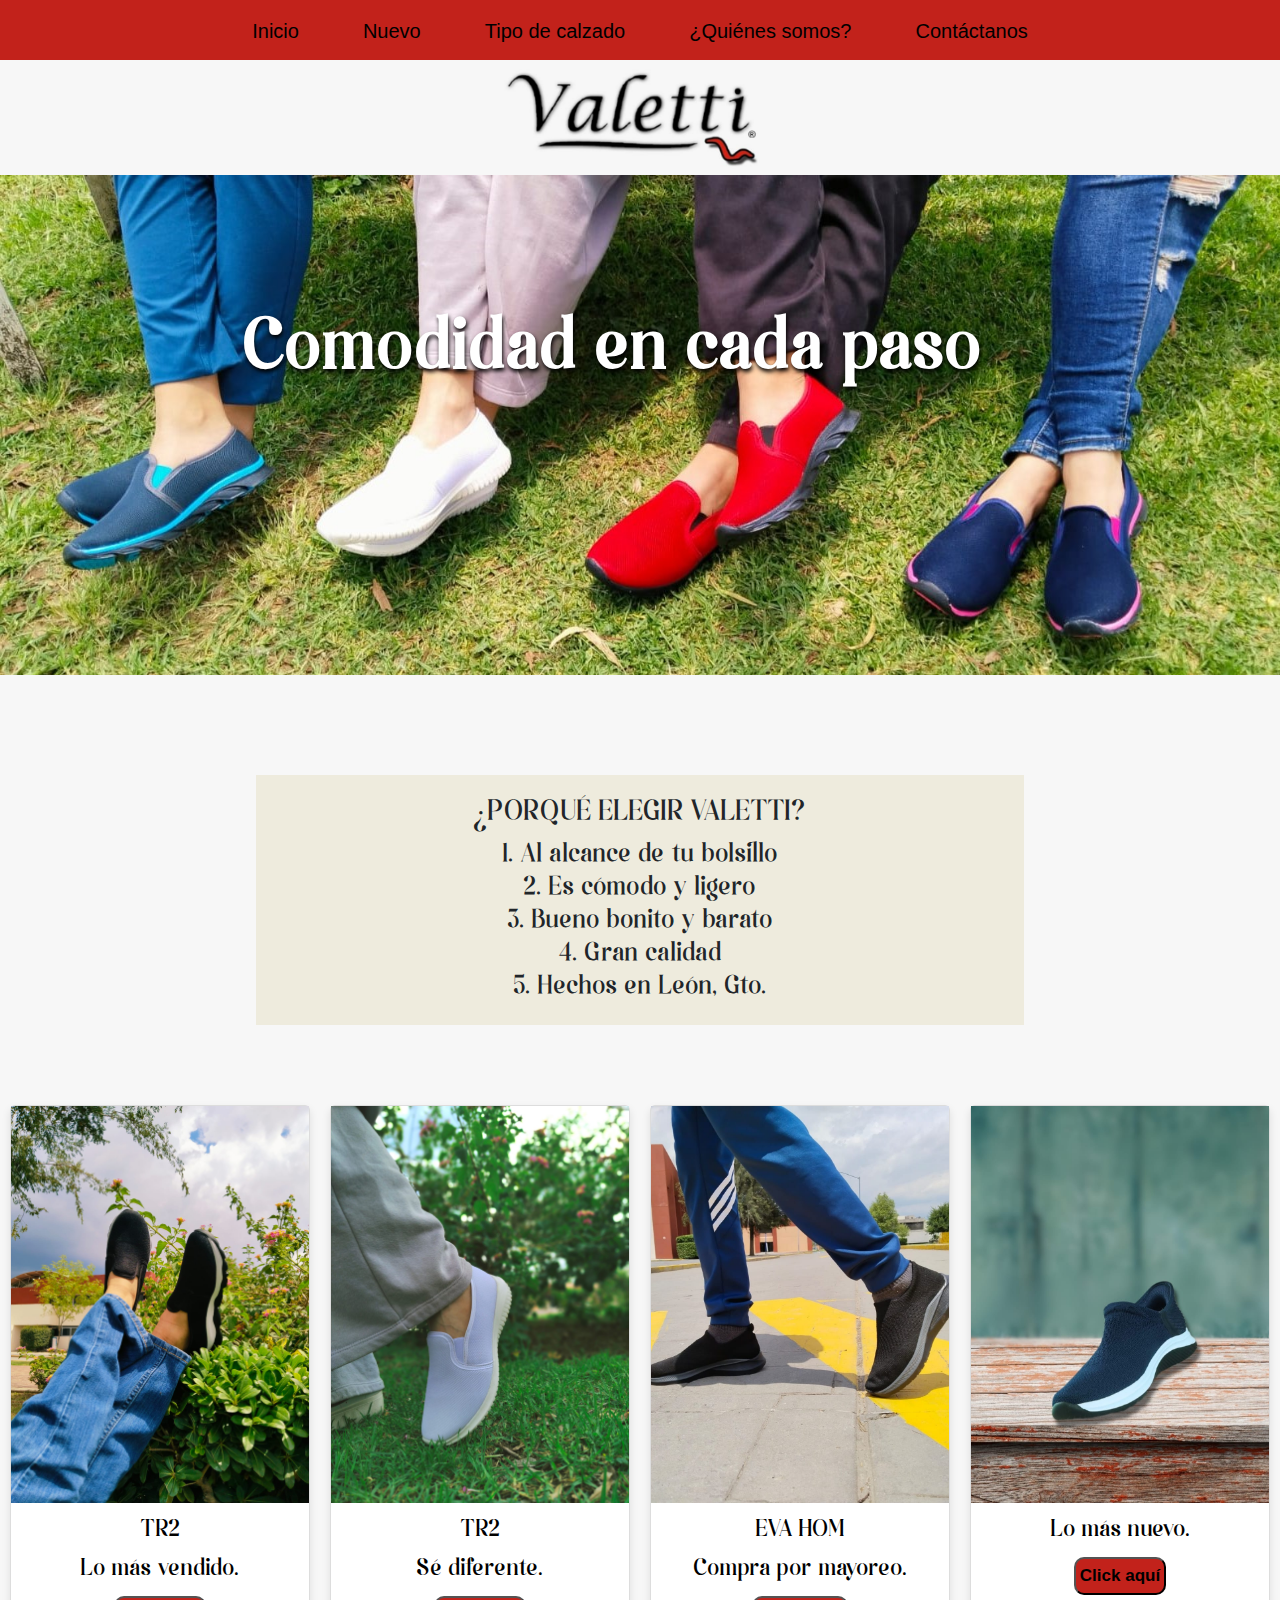
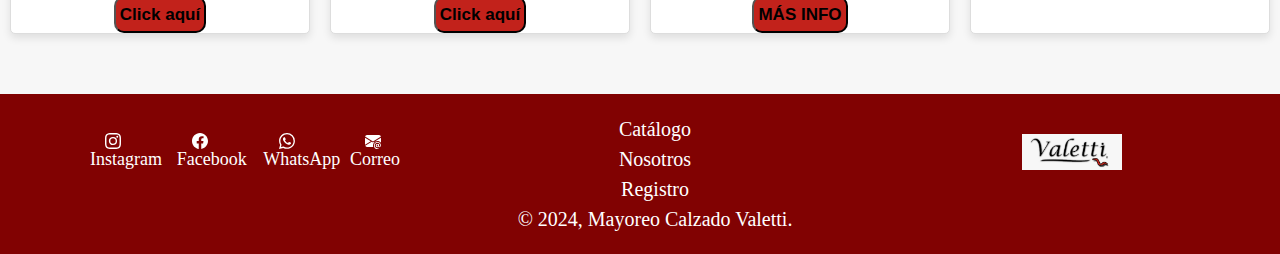
<file: index.html>
<!DOCTYPE html>
<html lang="es">
<head>
    <meta charset="UTF-8">
    <meta name="viewport" content="width=device-width, initial-scale=1.0">
    <link href="https://cdn.jsdelivr.net/npm/bootstrap@5.3.3/dist/css/bootstrap.min.css" rel="stylesheet">
    <script src="https://cdn.jsdelivr.net/npm/bootstrap@5.3.3/dist/js/bootstrap.bundle.min.js"></script>
    <link rel="stylesheet" href="css/estilos.css">
    <title>Inicio</title>
</head>
<body>
    <header class="cabecera">
        <nav id="menu_principal">
            <a href="index.html" class="op_menu">Inicio</a>
            <a href="nuevo.html" class="op_menu">Nuevo</a>
            <a href="tipo.html" class="op_menu">Tipo de calzado</a>
            <a href="somos.html" class="op_menu">¿Quiénes somos?</a>
            <a href="contacto.html" class="op_menu">Contáctanos</a>
            <a id="desplegar" class="op_menu">&equiv;</a>
        </nav>
    </header>
<section>
    <figure class="logo">
        <img src="media/logo_valetti.png" alt="logo de la marca">
    </figure>
    <section class="apartado_uno">
        <div>
            <section id="parte1">
                <img class="imagen_inicio" src="media/portada.jpg" alt="calzado color maquillaje">
                <p class="text_imagen">Comodidad en cada paso</p>
            </section>
        </div>
    </section>
</section>
<article id="top5">
    <fieldset>
        <legend> ¿PORQUÉ ELEGIR VALETTI? </legend>
        <p> 1. Al alcance de tu bolsillo<br>
            2. Es cómodo y ligero<br>
            3. Bueno bonito y barato<br>
            4. Gran calidad<br>
            5. Hechos en León, Gto.<br>
        </p>
    </fieldset>
</article>

<div class="contenedor">
    <div class="caja">
        <img src="media/tr2 (2).jpeg" alt="Tipo de calzado">
        <h2>TR2</h2>
        <h2> Lo más vendido.</h2>
        <a href="tipo.html"><input type="button" value="Click aquí" class="boton"></a>    
    </div>
    <div class="caja">
        <img src="media/bco.jpeg" alt="Tipo de calzado">
        <h2>TR2</h2>
        <h2>Sé diferente.</h2>
        <a href="tipo.html"><input type="button" value="Click aquí" class="boton"></a>   
    </div>
    <div class="caja">
        <img src="media/homb.jpeg" alt="Contacto">
        <h2>EVA HOM</h2>
        <h2>Compra por mayoreo.</h2>
        <a href="contacto.html"><input type="button" value="MÁS INFO" class="boton"></a>    
    </div>
    <div class="caja">
        <img src="media/PROX.jpeg" alt="Lo más nuevo">
        <h2>Lo más nuevo.</h2>
        <a href="nuevo.html"><input type="button" value="Click aquí" class="boton"></a>    
    </div>
    
</div>

    <footer>
        <article class="pie">
        <section class="">
            <a href="https://www.instagram.com/valetti.calzado/" class="redes"><svg xmlns="http://www.w3.org/2000/svg" width="16" height="16" fill="currentColor" class="bi bi-instagram" viewBox="0 0 16 16">
                <path d="M8 0C5.829 0 5.556.01 4.703.048 3.85.088 3.269.222 2.76.42a3.9 3.9 0 0 0-1.417.923A3.9 3.9 0 0 0 .42 2.76C.222 3.268.087 3.85.048 4.7.01 5.555 0 5.827 0 8.001c0 2.172.01 2.444.048 3.297.04.852.174 1.433.372 1.942.205.526.478.972.923 1.417.444.445.89.719 1.416.923.51.198 1.09.333 1.942.372C5.555 15.99 5.827 16 8 16s2.444-.01 3.298-.048c.851-.04 1.434-.174 1.943-.372a3.9 3.9 0 0 0 1.416-.923c.445-.445.718-.891.923-1.417.197-.509.332-1.09.372-1.942C15.99 10.445 16 10.173 16 8s-.01-2.445-.048-3.299c-.04-.851-.175-1.433-.372-1.941a3.9 3.9 0 0 0-.923-1.417A3.9 3.9 0 0 0 13.24.42c-.51-.198-1.092-.333-1.943-.372C10.443.01 10.172 0 7.998 0zm-.717 1.442h.718c2.136 0 2.389.007 3.232.046.78.035 1.204.166 1.486.275.373.145.64.319.92.599s.453.546.598.92c.11.281.24.705.275 1.485.039.843.047 1.096.047 3.231s-.008 2.389-.047 3.232c-.035.78-.166 1.203-.275 1.485a2.5 2.5 0 0 1-.599.919c-.28.28-.546.453-.92.598-.28.11-.704.24-1.485.276-.843.038-1.096.047-3.232.047s-2.39-.009-3.233-.047c-.78-.036-1.203-.166-1.485-.276a2.5 2.5 0 0 1-.92-.598 2.5 2.5 0 0 1-.6-.92c-.109-.281-.24-.705-.275-1.485-.038-.843-.046-1.096-.046-3.233s.008-2.388.046-3.231c.036-.78.166-1.204.276-1.486.145-.373.319-.64.599-.92s.546-.453.92-.598c.282-.11.705-.24 1.485-.276.738-.034 1.024-.044 2.515-.045zm4.988 1.328a.96.96 0 1 0 0 1.92.96.96 0 0 0 0-1.92m-4.27 1.122a4.109 4.109 0 1 0 0 8.217 4.109 4.109 0 0 0 0-8.217m0 1.441a2.667 2.667 0 1 1 0 5.334 2.667 2.667 0 0 1 0-5.334"/>
              </svg><p>Instagram</p></a>
    
            <a href="https://www.facebook.com/valetti.calzado" class="redes"><svg xmlns="http://www.w3.org/2000/svg" width="16" height="16" fill="currentColor" class="bi bi-facebook" viewBox="0 0 16 16">
                <path d="M16 8.049c0-4.446-3.582-8.05-8-8.05C3.58 0-.002 3.603-.002 8.05c0 4.017 2.926 7.347 6.75 7.951v-5.625h-2.03V8.05H6.75V6.275c0-2.017 1.195-3.131 3.022-3.131.876 0 1.791.157 1.791.157v1.98h-1.009c-.993 0-1.303.621-1.303 1.258v1.51h2.218l-.354 2.326H9.25V16c3.824-.604 6.75-3.934 6.75-7.951"/>
              </svg><p>Facebook</p></a>
    
            <a href="https://api.whatsapp.com/send?phone=4772191687&text=Hola,%20quisiera%20saber%20m%C3%A1s%20sobre%20" class="redes"><svg xmlns="http://www.w3.org/2000/svg" width="16" height="16" fill="currentColor" class="bi bi-whatsapp" viewBox="0 0 16 16">
                <path d="M13.601 2.326A7.85 7.85 0 0 0 7.994 0C3.627 0 .068 3.558.064 7.926c0 1.399.366 2.76 1.057 3.965L0 16l4.204-1.102a7.9 7.9 0 0 0 3.79.965h.004c4.368 0 7.926-3.558 7.93-7.93A7.9 7.9 0 0 0 13.6 2.326zM7.994 14.521a6.6 6.6 0 0 1-3.356-.92l-.24-.144-2.494.654.666-2.433-.156-.251a6.56 6.56 0 0 1-1.007-3.505c0-3.626 2.957-6.584 6.591-6.584a6.56 6.56 0 0 1 4.66 1.931 6.56 6.56 0 0 1 1.928 4.66c-.004 3.639-2.961 6.592-6.592 6.592m3.615-4.934c-.197-.099-1.17-.578-1.353-.646-.182-.065-.315-.099-.445.099-.133.197-.513.646-.627.775-.114.133-.232.148-.43.05-.197-.1-.836-.308-1.592-.985-.59-.525-.985-1.175-1.103-1.372-.114-.198-.011-.304.088-.403.087-.088.197-.232.296-.346.1-.114.133-.198.198-.33.065-.134.034-.248-.015-.347-.05-.099-.445-1.076-.612-1.47-.16-.389-.323-.335-.445-.34-.114-.007-.247-.007-.38-.007a.73.73 0 0 0-.529.247c-.182.198-.691.677-.691 1.654s.71 1.916.81 2.049c.098.133 1.394 2.132 3.383 2.992.47.205.84.326 1.129.418.475.152.904.129 1.246.08.38-.058 1.171-.48 1.338-.943.164-.464.164-.86.114-.943-.049-.084-.182-.133-.38-.232"/>
              </svg><p>WhatsApp</p></a>
    
            <a href="https://mail.google.com/mail/u/1/#inbox" class="redes"><svg xmlns="http://www.w3.org/2000/svg" width="16" height="16" fill="currentColor" class="bi bi-envelope-at-fill" viewBox="0 0 16 16">
                <path d="M2 2A2 2 0 0 0 .05 3.555L8 8.414l7.95-4.859A2 2 0 0 0 14 2zm-2 9.8V4.698l5.803 3.546zm6.761-2.97-6.57 4.026A2 2 0 0 0 2 14h6.256A4.5 4.5 0 0 1 8 12.5a4.49 4.49 0 0 1 1.606-3.446l-.367-.225L8 9.586zM16 9.671V4.697l-5.803 3.546.338.208A4.5 4.5 0 0 1 12.5 8c1.414 0 2.675.652 3.5 1.671"/>
                <path d="M15.834 12.244c0 1.168-.577 2.025-1.587 2.025-.503 0-1.002-.228-1.12-.648h-.043c-.118.416-.543.643-1.015.643-.77 0-1.259-.542-1.259-1.434v-.529c0-.844.481-1.4 1.26-1.4.585 0 .87.333.953.63h.03v-.568h.905v2.19c0 .272.18.42.411.42.315 0 .639-.415.639-1.39v-.118c0-1.277-.95-2.326-2.484-2.326h-.04c-1.582 0-2.64 1.067-2.64 2.724v.157c0 1.867 1.237 2.654 2.57 2.654h.045c.507 0 .935-.07 1.18-.18v.731c-.219.1-.643.175-1.237.175h-.044C10.438 16 9 14.82 9 12.646v-.214C9 10.36 10.421 9 12.485 9h.035c2.12 0 3.314 1.43 3.314 3.034zm-4.04.21v.227c0 .586.227.8.581.8.31 0 .564-.17.564-.743v-.367c0-.516-.275-.708-.572-.708-.346 0-.573.245-.573.791"/>
              </svg><p>Correo</p></a>
            </section>
        </article>
                <article class="foooter">
                    <a href="tipo.html">Catálogo</a> <br>
                    <a href="somos.html">Nosotros</a> <br>
                    <a href="contacto.html">Registro</a> <br>
                    © 2024, Mayoreo Calzado Valetti. </article>
        <article> <img src="media/logo_valetti.png" id="logo"> </article>
    </footer>
    </body>
</html>
</file>
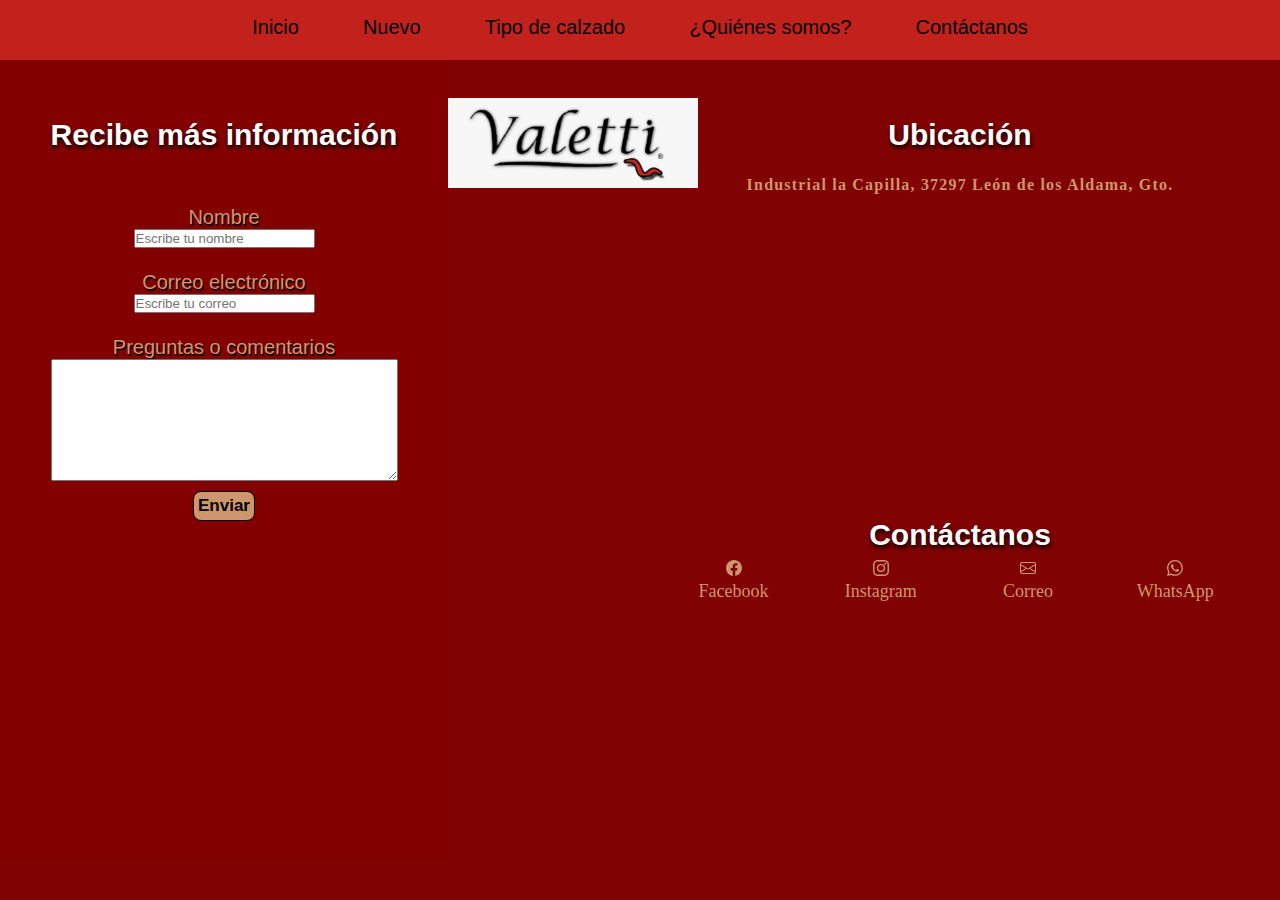
<file: contacto.html>
<!DOCTYPE html>
<html lang="en">
<head>
    <meta charset="UTF-8">
    <meta name="viewport" content="width=device-width, initial-scale=1.0">
    <link rel="stylesheet" href="css/contacto.css">
    <title>Contáctanos</title>
</head>
<body>
    <header class="cabecera">
        <nav id="menu_principal">
            <a href="index.html" class="op_menu">Inicio</a>
            <a href="nuevo.html" class="op_menu">Nuevo</a>
            <a href="tipo.html" class="op_menu">Tipo de calzado</a>
            <a href="somos.html" class="op_menu">¿Quiénes somos?</a>
            <a href="contacto.html" class="op_menu">Contáctanos</a>
            <a id="desplegar" class="op_menu">&equiv;</a>
        </nav>
    </header>
<section>    
    <section>
        <aside id="parte1">
            <section>
                <h1><br>Recibe más información</h1>
                <form action="#" method="post">
                    <br><label for=""><br><br>Nombre </label><br>
                    <input type="text" placeholder="Escribe tu nombre"/><br><br>
                    <label for=""><br>Correo electrónico </label><br>
                    <input type="email" placeholder="Escribe tu correo" required/><br><br>
                    <label for=""><br>Preguntas o comentarios </label><br><br>
                    <textarea name="comentarios" id="" cols="41" rows="8"></textarea><br>
                    <input type="submit" value="Enviar" class="boton">
                </form>
            </section>
        </aside>
    </section>
    <section id="parte2">
        <h1><br>Ubicación</h1>
            <h3>Industrial la Capilla, 37297 León de los Aldama, Gto.</h3>
            <iframe class="ubi" src="https://www.google.com/maps/embed?pb=!1m18!1m12!1m3!1d3722.028164527336!2d-101.62502472539713!3d21.11144328493479!2m3!1f0!2f0!3f0!3m2!1i1024!2i768!4f13.1!3m3!1m2!1s0x842bbe7b0391a207%3A0xc8dbb3d7d9f3bac0!2sPortico%2C%20Industrial%20la%20Capilla%2C%2037297%20Le%C3%B3n%20de%20los%20Aldama%2C%20Gto.!5e0!3m2!1ses-419!2smx!4v1719537326766!5m2!1ses-419!2smx" width="400" height="300" style="border:0;" allowfullscreen="" loading="lazy" referrerpolicy="no-referrer-when-downgrade" class="ubi"></iframe>
            <section>
                <h1>Contáctanos</h1>
                <a href="https://www.facebook.com/valetti.calzado" class="redes"><svg xmlns="http://www.w3.org/2000/svg" width="16" height="16" fill="currentColor" class="bi bi-facebook" viewBox="0 0 16 16">
                    <path d="M16 8.049c0-4.446-3.582-8.05-8-8.05C3.58 0-.002 3.603-.002 8.05c0 4.017 2.926 7.347 6.75 7.951v-5.625h-2.03V8.05H6.75V6.275c0-2.017 1.195-3.131 3.022-3.131.876 0 1.791.157 1.791.157v1.98h-1.009c-.993 0-1.303.621-1.303 1.258v1.51h2.218l-.354 2.326H9.25V16c3.824-.604 6.75-3.934 6.75-7.951"/>
                  </svg><p>Facebook</p></a>
                
                <a href="https://www.instagram.com/valetti.calzado/" class="redes"><svg xmlns="http://www.w3.org/2000/svg" width="16" height="16" fill="currentColor" class="bi bi-instagram" viewBox="0 0 16 16">
                    <path d="M8 0C5.829 0 5.556.01 4.703.048 3.85.088 3.269.222 2.76.42a3.9 3.9 0 0 0-1.417.923A3.9 3.9 0 0 0 .42 2.76C.222 3.268.087 3.85.048 4.7.01 5.555 0 5.827 0 8.001c0 2.172.01 2.444.048 3.297.04.852.174 1.433.372 1.942.205.526.478.972.923 1.417.444.445.89.719 1.416.923.51.198 1.09.333 1.942.372C5.555 15.99 5.827 16 8 16s2.444-.01 3.298-.048c.851-.04 1.434-.174 1.943-.372a3.9 3.9 0 0 0 1.416-.923c.445-.445.718-.891.923-1.417.197-.509.332-1.09.372-1.942C15.99 10.445 16 10.173 16 8s-.01-2.445-.048-3.299c-.04-.851-.175-1.433-.372-1.941a3.9 3.9 0 0 0-.923-1.417A3.9 3.9 0 0 0 13.24.42c-.51-.198-1.092-.333-1.943-.372C10.443.01 10.172 0 7.998 0zm-.717 1.442h.718c2.136 0 2.389.007 3.232.046.78.035 1.204.166 1.486.275.373.145.64.319.92.599s.453.546.598.92c.11.281.24.705.275 1.485.039.843.047 1.096.047 3.231s-.008 2.389-.047 3.232c-.035.78-.166 1.203-.275 1.485a2.5 2.5 0 0 1-.599.919c-.28.28-.546.453-.92.598-.28.11-.704.24-1.485.276-.843.038-1.096.047-3.232.047s-2.39-.009-3.233-.047c-.78-.036-1.203-.166-1.485-.276a2.5 2.5 0 0 1-.92-.598 2.5 2.5 0 0 1-.6-.92c-.109-.281-.24-.705-.275-1.485-.038-.843-.046-1.096-.046-3.233s.008-2.388.046-3.231c.036-.78.166-1.204.276-1.486.145-.373.319-.64.599-.92s.546-.453.92-.598c.282-.11.705-.24 1.485-.276.738-.034 1.024-.044 2.515-.045zm4.988 1.328a.96.96 0 1 0 0 1.92.96.96 0 0 0 0-1.92m-4.27 1.122a4.109 4.109 0 1 0 0 8.217 4.109 4.109 0 0 0 0-8.217m0 1.441a2.667 2.667 0 1 1 0 5.334 2.667 2.667 0 0 1 0-5.334"/>
                  </svg><p>Instagram</p></a>
                                 
                <a href="https://mail.google.com/mail/u/1/#inbox" class="redes"><svg xmlns="http://www.w3.org/2000/svg" width="16" height="16" fill="currentColor" class="bi bi-envelope" viewBox="0 0 16 16">
                    <path d="M0 4a2 2 0 0 1 2-2h12a2 2 0 0 1 2 2v8a2 2 0 0 1-2 2H2a2 2 0 0 1-2-2zm2-1a1 1 0 0 0-1 1v.217l7 4.2 7-4.2V4a1 1 0 0 0-1-1zm13 2.383-4.708 2.825L15 11.105zm-.034 6.876-5.64-3.471L8 9.583l-1.326-.795-5.64 3.47A1 1 0 0 0 2 13h12a1 1 0 0 0 .966-.741M1 11.105l4.708-2.897L1 5.383z"/>
                  </svg><p>Correo</p></a>

                <a href="https://api.whatsapp.com/send?phone=4772191687&text=Hola,%20quisiera%20saber%20m%C3%A1s%20sobre%20" class="redes"><svg xmlns="http://www.w3.org/2000/svg" width="16" height="16" fill="currentColor" class="bi bi-whatsapp" viewBox="0 0 16 16">
                    <path d="M13.601 2.326A7.85 7.85 0 0 0 7.994 0C3.627 0 .068 3.558.064 7.926c0 1.399.366 2.76 1.057 3.965L0 16l4.204-1.102a7.9 7.9 0 0 0 3.79.965h.004c4.368 0 7.926-3.558 7.93-7.93A7.9 7.9 0 0 0 13.6 2.326zM7.994 14.521a6.6 6.6 0 0 1-3.356-.92l-.24-.144-2.494.654.666-2.433-.156-.251a6.56 6.56 0 0 1-1.007-3.505c0-3.626 2.957-6.584 6.591-6.584a6.56 6.56 0 0 1 4.66 1.931 6.56 6.56 0 0 1 1.928 4.66c-.004 3.639-2.961 6.592-6.592 6.592m3.615-4.934c-.197-.099-1.17-.578-1.353-.646-.182-.065-.315-.099-.445.099-.133.197-.513.646-.627.775-.114.133-.232.148-.43.05-.197-.1-.836-.308-1.592-.985-.59-.525-.985-1.175-1.103-1.372-.114-.198-.011-.304.088-.403.087-.088.197-.232.296-.346.1-.114.133-.198.198-.33.065-.134.034-.248-.015-.347-.05-.099-.445-1.076-.612-1.47-.16-.389-.323-.335-.445-.34-.114-.007-.247-.007-.38-.007a.73.73 0 0 0-.529.247c-.182.198-.691.677-.691 1.654s.71 1.916.81 2.049c.098.133 1.394 2.132 3.383 2.992.47.205.84.326 1.129.418.475.152.904.129 1.246.08.38-.058 1.171-.48 1.338-.943.164-.464.164-.86.114-.943-.049-.084-.182-.133-.38-.232"/>
                  </svg><p>WhatsApp</p></a>
            </section>
    </section>
    <footer>
        <img style="width: 130%; margin-top: 20%; " src="media/logo_valetti.png" alt="">
    </footer>
</section>
</body>
</html>
</file>
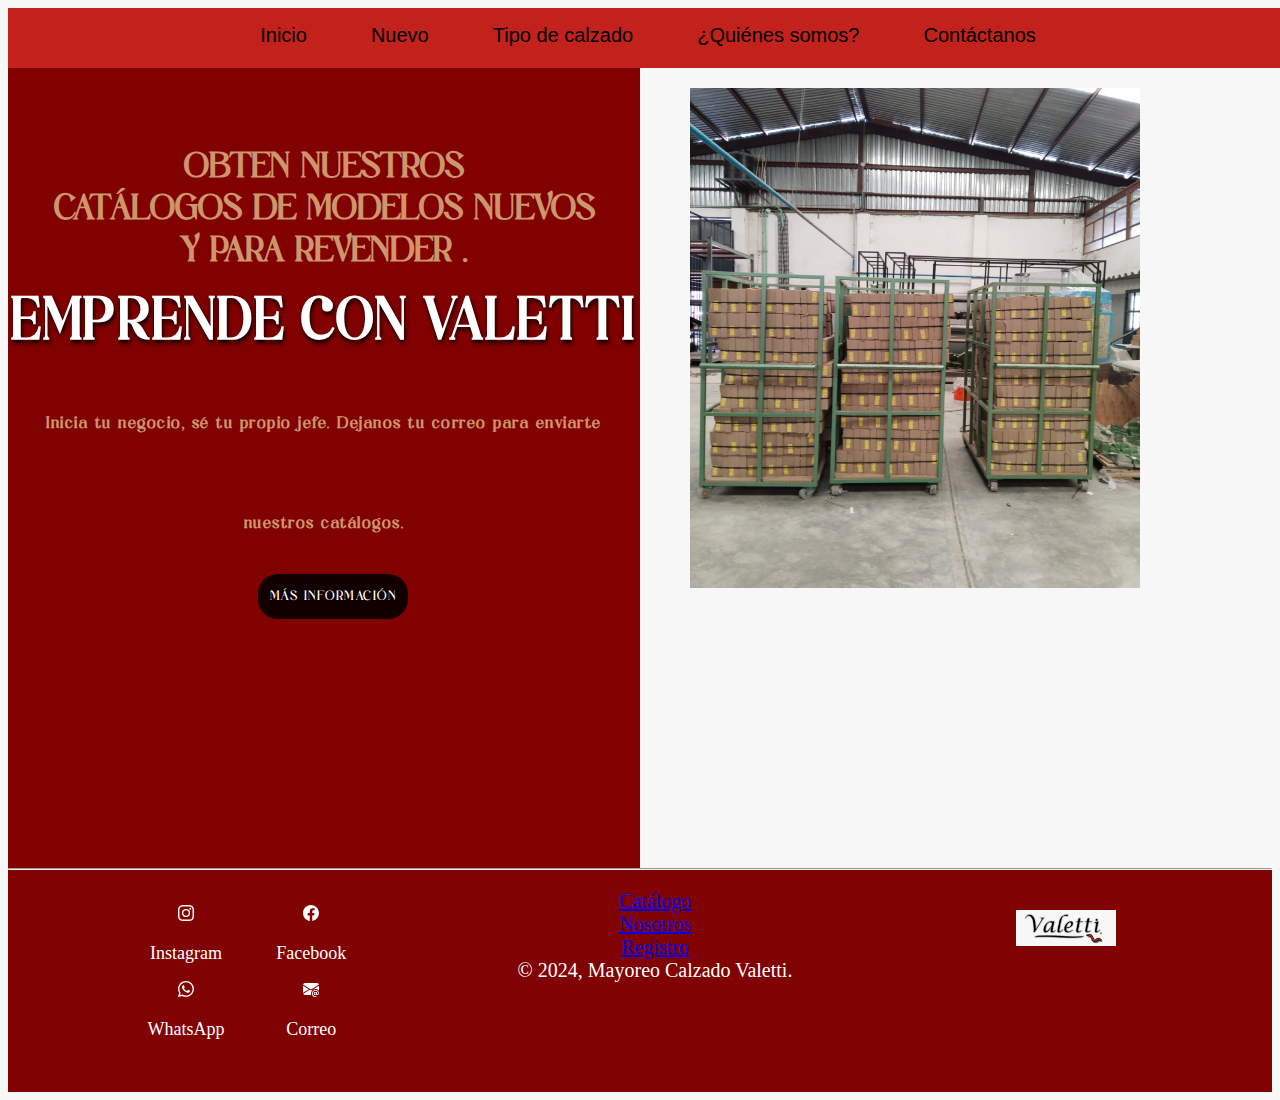
<file: landing.html>
<!DOCTYPE html>
<html lang="en">
<head>
    <meta charset="UTF-8">
    <meta name="viewport" content="width=device-width, initial-scale=1.0">
    <link rel="stylesheet" href="css/hoja.css">
    <title> Emprender </title>
</head>
<body>
    <header class="cabecera">
        <nav id="menu_principal">
            <a href="index.html" class="op_menu">Inicio</a>
            <a href="nuevo.html" class="op_menu">Nuevo</a>
            <a href="tipo.html" class="op_menu">Tipo de calzado</a>
            <a href="somos.html" class="op_menu">¿Quiénes somos?</a>
            <a href="contacto.html" class="op_menu">Contáctanos</a>
            <a id="desplegar" class="op_menu">&equiv;</a>
        </nav>
    </header>
    <section>
        <aside id="parte1">
            <h4>OBTEN NUESTROS  <br>
                CATÁLOGOS DE MODELOS NUEVOS<br>
                Y PARA REVENDER .<br>
            </h4>
            <h1>EMPRENDE CON VALETTI</h1>
            <h3>Inicia tu negocio, sé tu propio jefe. Dejanos tu correo para enviarte nuestros catálogos. </h3> 
            <form action="contacto.html" method="get">
                <button>
                    MÁS INFORMACIÓN
                </button>
            </form>
        </aside>
    </section>
    <section id="parte2">
        <img src="media/pakts.jpeg" id="image">
    </section>
<hr>
<footer>
    <article class="pie">
    <section class="">
        <a href="https://www.instagram.com/valetti.calzado/" class="redes"><svg xmlns="http://www.w3.org/2000/svg" width="16" height="16" fill="currentColor" class="bi bi-instagram" viewBox="0 0 16 16">
            <path d="M8 0C5.829 0 5.556.01 4.703.048 3.85.088 3.269.222 2.76.42a3.9 3.9 0 0 0-1.417.923A3.9 3.9 0 0 0 .42 2.76C.222 3.268.087 3.85.048 4.7.01 5.555 0 5.827 0 8.001c0 2.172.01 2.444.048 3.297.04.852.174 1.433.372 1.942.205.526.478.972.923 1.417.444.445.89.719 1.416.923.51.198 1.09.333 1.942.372C5.555 15.99 5.827 16 8 16s2.444-.01 3.298-.048c.851-.04 1.434-.174 1.943-.372a3.9 3.9 0 0 0 1.416-.923c.445-.445.718-.891.923-1.417.197-.509.332-1.09.372-1.942C15.99 10.445 16 10.173 16 8s-.01-2.445-.048-3.299c-.04-.851-.175-1.433-.372-1.941a3.9 3.9 0 0 0-.923-1.417A3.9 3.9 0 0 0 13.24.42c-.51-.198-1.092-.333-1.943-.372C10.443.01 10.172 0 7.998 0zm-.717 1.442h.718c2.136 0 2.389.007 3.232.046.78.035 1.204.166 1.486.275.373.145.64.319.92.599s.453.546.598.92c.11.281.24.705.275 1.485.039.843.047 1.096.047 3.231s-.008 2.389-.047 3.232c-.035.78-.166 1.203-.275 1.485a2.5 2.5 0 0 1-.599.919c-.28.28-.546.453-.92.598-.28.11-.704.24-1.485.276-.843.038-1.096.047-3.232.047s-2.39-.009-3.233-.047c-.78-.036-1.203-.166-1.485-.276a2.5 2.5 0 0 1-.92-.598 2.5 2.5 0 0 1-.6-.92c-.109-.281-.24-.705-.275-1.485-.038-.843-.046-1.096-.046-3.233s.008-2.388.046-3.231c.036-.78.166-1.204.276-1.486.145-.373.319-.64.599-.92s.546-.453.92-.598c.282-.11.705-.24 1.485-.276.738-.034 1.024-.044 2.515-.045zm4.988 1.328a.96.96 0 1 0 0 1.92.96.96 0 0 0 0-1.92m-4.27 1.122a4.109 4.109 0 1 0 0 8.217 4.109 4.109 0 0 0 0-8.217m0 1.441a2.667 2.667 0 1 1 0 5.334 2.667 2.667 0 0 1 0-5.334"/>
          </svg><p>Instagram</p></a>

        <a href="https://www.facebook.com/valetti.calzado" class="redes"><svg xmlns="http://www.w3.org/2000/svg" width="16" height="16" fill="currentColor" class="bi bi-facebook" viewBox="0 0 16 16">
            <path d="M16 8.049c0-4.446-3.582-8.05-8-8.05C3.58 0-.002 3.603-.002 8.05c0 4.017 2.926 7.347 6.75 7.951v-5.625h-2.03V8.05H6.75V6.275c0-2.017 1.195-3.131 3.022-3.131.876 0 1.791.157 1.791.157v1.98h-1.009c-.993 0-1.303.621-1.303 1.258v1.51h2.218l-.354 2.326H9.25V16c3.824-.604 6.75-3.934 6.75-7.951"/>
          </svg><p>Facebook</p></a>

          <a href="https://api.whatsapp.com/send?phone=4772191687&text=Hola,%20quisiera%20saber%20m%C3%A1s%20sobre%20" class="redes"><svg xmlns="http://www.w3.org/2000/svg" width="16" height="16" fill="currentColor" class="bi bi-whatsapp" viewBox="0 0 16 16">
            <path d="M13.601 2.326A7.85 7.85 0 0 0 7.994 0C3.627 0 .068 3.558.064 7.926c0 1.399.366 2.76 1.057 3.965L0 16l4.204-1.102a7.9 7.9 0 0 0 3.79.965h.004c4.368 0 7.926-3.558 7.93-7.93A7.9 7.9 0 0 0 13.6 2.326zM7.994 14.521a6.6 6.6 0 0 1-3.356-.92l-.24-.144-2.494.654.666-2.433-.156-.251a6.56 6.56 0 0 1-1.007-3.505c0-3.626 2.957-6.584 6.591-6.584a6.56 6.56 0 0 1 4.66 1.931 6.56 6.56 0 0 1 1.928 4.66c-.004 3.639-2.961 6.592-6.592 6.592m3.615-4.934c-.197-.099-1.17-.578-1.353-.646-.182-.065-.315-.099-.445.099-.133.197-.513.646-.627.775-.114.133-.232.148-.43.05-.197-.1-.836-.308-1.592-.985-.59-.525-.985-1.175-1.103-1.372-.114-.198-.011-.304.088-.403.087-.088.197-.232.296-.346.1-.114.133-.198.198-.33.065-.134.034-.248-.015-.347-.05-.099-.445-1.076-.612-1.47-.16-.389-.323-.335-.445-.34-.114-.007-.247-.007-.38-.007a.73.73 0 0 0-.529.247c-.182.198-.691.677-.691 1.654s.71 1.916.81 2.049c.098.133 1.394 2.132 3.383 2.992.47.205.84.326 1.129.418.475.152.904.129 1.246.08.38-.058 1.171-.48 1.338-.943.164-.464.164-.86.114-.943-.049-.084-.182-.133-.38-.232"/>
          </svg><p>WhatsApp</p></a>

        <a href="https://mail.google.com/mail/u/1/#inbox" class="redes"><svg xmlns="http://www.w3.org/2000/svg" width="16" height="16" fill="currentColor" class="bi bi-envelope-at-fill" viewBox="0 0 16 16">
            <path d="M2 2A2 2 0 0 0 .05 3.555L8 8.414l7.95-4.859A2 2 0 0 0 14 2zm-2 9.8V4.698l5.803 3.546zm6.761-2.97-6.57 4.026A2 2 0 0 0 2 14h6.256A4.5 4.5 0 0 1 8 12.5a4.49 4.49 0 0 1 1.606-3.446l-.367-.225L8 9.586zM16 9.671V4.697l-5.803 3.546.338.208A4.5 4.5 0 0 1 12.5 8c1.414 0 2.675.652 3.5 1.671"/>
            <path d="M15.834 12.244c0 1.168-.577 2.025-1.587 2.025-.503 0-1.002-.228-1.12-.648h-.043c-.118.416-.543.643-1.015.643-.77 0-1.259-.542-1.259-1.434v-.529c0-.844.481-1.4 1.26-1.4.585 0 .87.333.953.63h.03v-.568h.905v2.19c0 .272.18.42.411.42.315 0 .639-.415.639-1.39v-.118c0-1.277-.95-2.326-2.484-2.326h-.04c-1.582 0-2.64 1.067-2.64 2.724v.157c0 1.867 1.237 2.654 2.57 2.654h.045c.507 0 .935-.07 1.18-.18v.731c-.219.1-.643.175-1.237.175h-.044C10.438 16 9 14.82 9 12.646v-.214C9 10.36 10.421 9 12.485 9h.035c2.12 0 3.314 1.43 3.314 3.034zm-4.04.21v.227c0 .586.227.8.581.8.31 0 .564-.17.564-.743v-.367c0-.516-.275-.708-.572-.708-.346 0-.573.245-.573.791"/>
          </svg><p>Correo</p></a>
        </section>
    </article>
            <article class="foooter">
                <a href="tipo.html">Catálogo</a> <br>
                <a href="somos.html">Nosotros</a> <br>
                <a href="contacto.html">Registro</a> <br>
                © 2024, Mayoreo Calzado Valetti. </article>
    <article> <img src="media/logo_valetti.png" id="logo"> </article>
</footer>
</body>
</html>
</file>
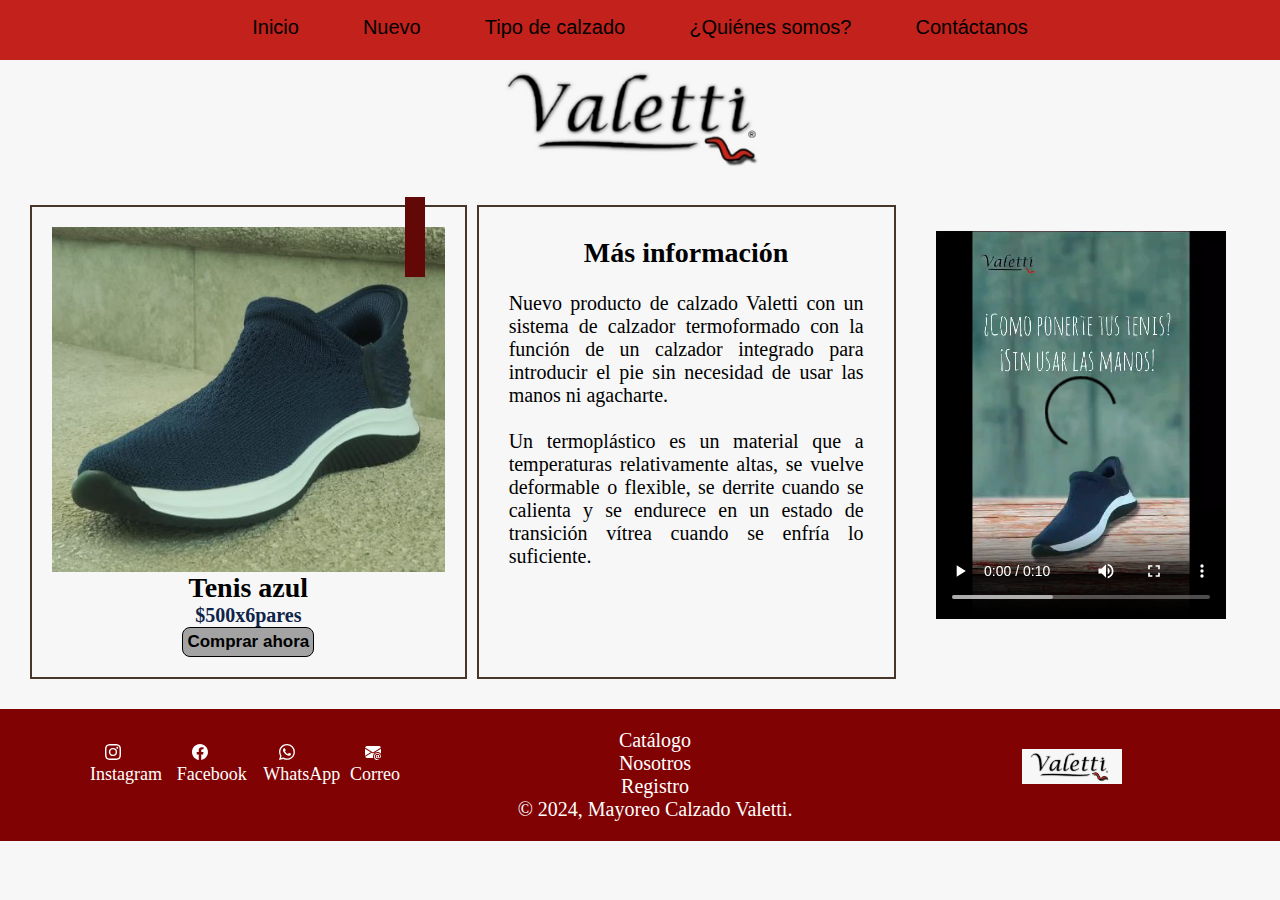
<file: nuevo.html>
<!DOCTYPE html>
<html lang="en">
<head>
    <meta charset="UTF-8">
    <meta name="viewport" content="width=device-width, initial-scale=1.0">
    <link rel="stylesheet" href="css/estilos.css">
    <link rel="stylesheet" href="css/nuevo.css">
    <title>Lo más nuevo</title>
</head>
<body>
    <header class="cabecera">
        <nav id="menu_principal">
            <a href="index.html" class="op_menu">Inicio</a>
            <a href="nuevo.html" class="op_menu">Nuevo</a>
            <a href="tipo.html" class="op_menu">Tipo de calzado</a>
            <a href="somos.html" class="op_menu">¿Quiénes somos?</a>
            <a href="contacto.html" class="op_menu">Contáctanos</a>
            <a id="desplegar" class="op_menu">&equiv;</a>
        </nav>
    </header>

    <section>
        <figure class="logo">
            <img src="media/logo_valetti.png" alt="logo de la marca">
        </figure>
    </section>    

    <main class="main">
        <div class="contenido">
            <section class="contenedor-productos">
                <div class="producto">
                    <figure>
                        <img src="media/comfort.JPG" alt="" class="producto_img">
                    </figure>
                    <div class="descripcion">
                        <h3>Tenis azul</h3>
                        <span class="precio">$500x6pares</span><br>
                        <a href="contacto.html"><input type="button" value="Comprar ahora" class="boton"></a>    
                    </div>
                </div>

                <div class="producto_info">
                    <div class="info">
                        <h3 class="producto_nombre">Más información</h3>
                        <p style="text-align: justify;"><br> Nuevo producto de calzado Valetti con un sistema de calzador termoformado con la 
                        función de un calzador integrado para introducir el pie sin necesidad de usar las manos ni agacharte. <br><br>
                        Un termoplástico es un material que a temperaturas relativamente altas, se vuelve deformable o flexible, 
                        se derrite cuando se calienta y se endurece en un estado de transición vítrea cuando se enfría lo suficiente.
                    </p>
                    </div>
                </div>
                <aside class="video">
                    <video width="290" height="390" controls>
                        <source src="media/zapato-azul.mp4" type="video/mp4">
                    </video>
                </aside>
            </section>            
        </div>
    </main>
    <footer>
        <article class="pie">
        <section class="">
            <a href="https://www.instagram.com/valetti.calzado/" class="redes"><svg xmlns="http://www.w3.org/2000/svg" width="16" height="16" fill="currentColor" class="bi bi-instagram" viewBox="0 0 16 16">
                <path d="M8 0C5.829 0 5.556.01 4.703.048 3.85.088 3.269.222 2.76.42a3.9 3.9 0 0 0-1.417.923A3.9 3.9 0 0 0 .42 2.76C.222 3.268.087 3.85.048 4.7.01 5.555 0 5.827 0 8.001c0 2.172.01 2.444.048 3.297.04.852.174 1.433.372 1.942.205.526.478.972.923 1.417.444.445.89.719 1.416.923.51.198 1.09.333 1.942.372C5.555 15.99 5.827 16 8 16s2.444-.01 3.298-.048c.851-.04 1.434-.174 1.943-.372a3.9 3.9 0 0 0 1.416-.923c.445-.445.718-.891.923-1.417.197-.509.332-1.09.372-1.942C15.99 10.445 16 10.173 16 8s-.01-2.445-.048-3.299c-.04-.851-.175-1.433-.372-1.941a3.9 3.9 0 0 0-.923-1.417A3.9 3.9 0 0 0 13.24.42c-.51-.198-1.092-.333-1.943-.372C10.443.01 10.172 0 7.998 0zm-.717 1.442h.718c2.136 0 2.389.007 3.232.046.78.035 1.204.166 1.486.275.373.145.64.319.92.599s.453.546.598.92c.11.281.24.705.275 1.485.039.843.047 1.096.047 3.231s-.008 2.389-.047 3.232c-.035.78-.166 1.203-.275 1.485a2.5 2.5 0 0 1-.599.919c-.28.28-.546.453-.92.598-.28.11-.704.24-1.485.276-.843.038-1.096.047-3.232.047s-2.39-.009-3.233-.047c-.78-.036-1.203-.166-1.485-.276a2.5 2.5 0 0 1-.92-.598 2.5 2.5 0 0 1-.6-.92c-.109-.281-.24-.705-.275-1.485-.038-.843-.046-1.096-.046-3.233s.008-2.388.046-3.231c.036-.78.166-1.204.276-1.486.145-.373.319-.64.599-.92s.546-.453.92-.598c.282-.11.705-.24 1.485-.276.738-.034 1.024-.044 2.515-.045zm4.988 1.328a.96.96 0 1 0 0 1.92.96.96 0 0 0 0-1.92m-4.27 1.122a4.109 4.109 0 1 0 0 8.217 4.109 4.109 0 0 0 0-8.217m0 1.441a2.667 2.667 0 1 1 0 5.334 2.667 2.667 0 0 1 0-5.334"/>
              </svg><p>Instagram</p></a>
    
            <a href="https://www.facebook.com/valetti.calzado" class="redes"><svg xmlns="http://www.w3.org/2000/svg" width="16" height="16" fill="currentColor" class="bi bi-facebook" viewBox="0 0 16 16">
                <path d="M16 8.049c0-4.446-3.582-8.05-8-8.05C3.58 0-.002 3.603-.002 8.05c0 4.017 2.926 7.347 6.75 7.951v-5.625h-2.03V8.05H6.75V6.275c0-2.017 1.195-3.131 3.022-3.131.876 0 1.791.157 1.791.157v1.98h-1.009c-.993 0-1.303.621-1.303 1.258v1.51h2.218l-.354 2.326H9.25V16c3.824-.604 6.75-3.934 6.75-7.951"/>
              </svg><p>Facebook</p></a>
    
            <a href="https://api.whatsapp.com/send?phone=4772191687&text=Hola,%20quisiera%20saber%20m%C3%A1s%20sobre%20" class="redes"><svg xmlns="http://www.w3.org/2000/svg" width="16" height="16" fill="currentColor" class="bi bi-whatsapp" viewBox="0 0 16 16">
                <path d="M13.601 2.326A7.85 7.85 0 0 0 7.994 0C3.627 0 .068 3.558.064 7.926c0 1.399.366 2.76 1.057 3.965L0 16l4.204-1.102a7.9 7.9 0 0 0 3.79.965h.004c4.368 0 7.926-3.558 7.93-7.93A7.9 7.9 0 0 0 13.6 2.326zM7.994 14.521a6.6 6.6 0 0 1-3.356-.92l-.24-.144-2.494.654.666-2.433-.156-.251a6.56 6.56 0 0 1-1.007-3.505c0-3.626 2.957-6.584 6.591-6.584a6.56 6.56 0 0 1 4.66 1.931 6.56 6.56 0 0 1 1.928 4.66c-.004 3.639-2.961 6.592-6.592 6.592m3.615-4.934c-.197-.099-1.17-.578-1.353-.646-.182-.065-.315-.099-.445.099-.133.197-.513.646-.627.775-.114.133-.232.148-.43.05-.197-.1-.836-.308-1.592-.985-.59-.525-.985-1.175-1.103-1.372-.114-.198-.011-.304.088-.403.087-.088.197-.232.296-.346.1-.114.133-.198.198-.33.065-.134.034-.248-.015-.347-.05-.099-.445-1.076-.612-1.47-.16-.389-.323-.335-.445-.34-.114-.007-.247-.007-.38-.007a.73.73 0 0 0-.529.247c-.182.198-.691.677-.691 1.654s.71 1.916.81 2.049c.098.133 1.394 2.132 3.383 2.992.47.205.84.326 1.129.418.475.152.904.129 1.246.08.38-.058 1.171-.48 1.338-.943.164-.464.164-.86.114-.943-.049-.084-.182-.133-.38-.232"/>
              </svg><p>WhatsApp</p></a>
    
            <a href="https://mail.google.com/mail/u/1/#inbox" class="redes"><svg xmlns="http://www.w3.org/2000/svg" width="16" height="16" fill="currentColor" class="bi bi-envelope-at-fill" viewBox="0 0 16 16">
                <path d="M2 2A2 2 0 0 0 .05 3.555L8 8.414l7.95-4.859A2 2 0 0 0 14 2zm-2 9.8V4.698l5.803 3.546zm6.761-2.97-6.57 4.026A2 2 0 0 0 2 14h6.256A4.5 4.5 0 0 1 8 12.5a4.49 4.49 0 0 1 1.606-3.446l-.367-.225L8 9.586zM16 9.671V4.697l-5.803 3.546.338.208A4.5 4.5 0 0 1 12.5 8c1.414 0 2.675.652 3.5 1.671"/>
                <path d="M15.834 12.244c0 1.168-.577 2.025-1.587 2.025-.503 0-1.002-.228-1.12-.648h-.043c-.118.416-.543.643-1.015.643-.77 0-1.259-.542-1.259-1.434v-.529c0-.844.481-1.4 1.26-1.4.585 0 .87.333.953.63h.03v-.568h.905v2.19c0 .272.18.42.411.42.315 0 .639-.415.639-1.39v-.118c0-1.277-.95-2.326-2.484-2.326h-.04c-1.582 0-2.64 1.067-2.64 2.724v.157c0 1.867 1.237 2.654 2.57 2.654h.045c.507 0 .935-.07 1.18-.18v.731c-.219.1-.643.175-1.237.175h-.044C10.438 16 9 14.82 9 12.646v-.214C9 10.36 10.421 9 12.485 9h.035c2.12 0 3.314 1.43 3.314 3.034zm-4.04.21v.227c0 .586.227.8.581.8.31 0 .564-.17.564-.743v-.367c0-.516-.275-.708-.572-.708-.346 0-.573.245-.573.791"/>
              </svg><p>Correo</p></a>
            </section>
        </article>
                <article class="foooter">
                    <a href="tipo.html">Catálogo</a> <br>
                    <a href="somos.html">Nosotros</a> <br>
                    <a href="contacto.html">Registro</a> <br>
                    © 2024, Mayoreo Calzado Valetti. </article>
        <article> <img src="media/logo_valetti.png" id="logo"> </article>
    </footer>            
</body>
</html>
</file>
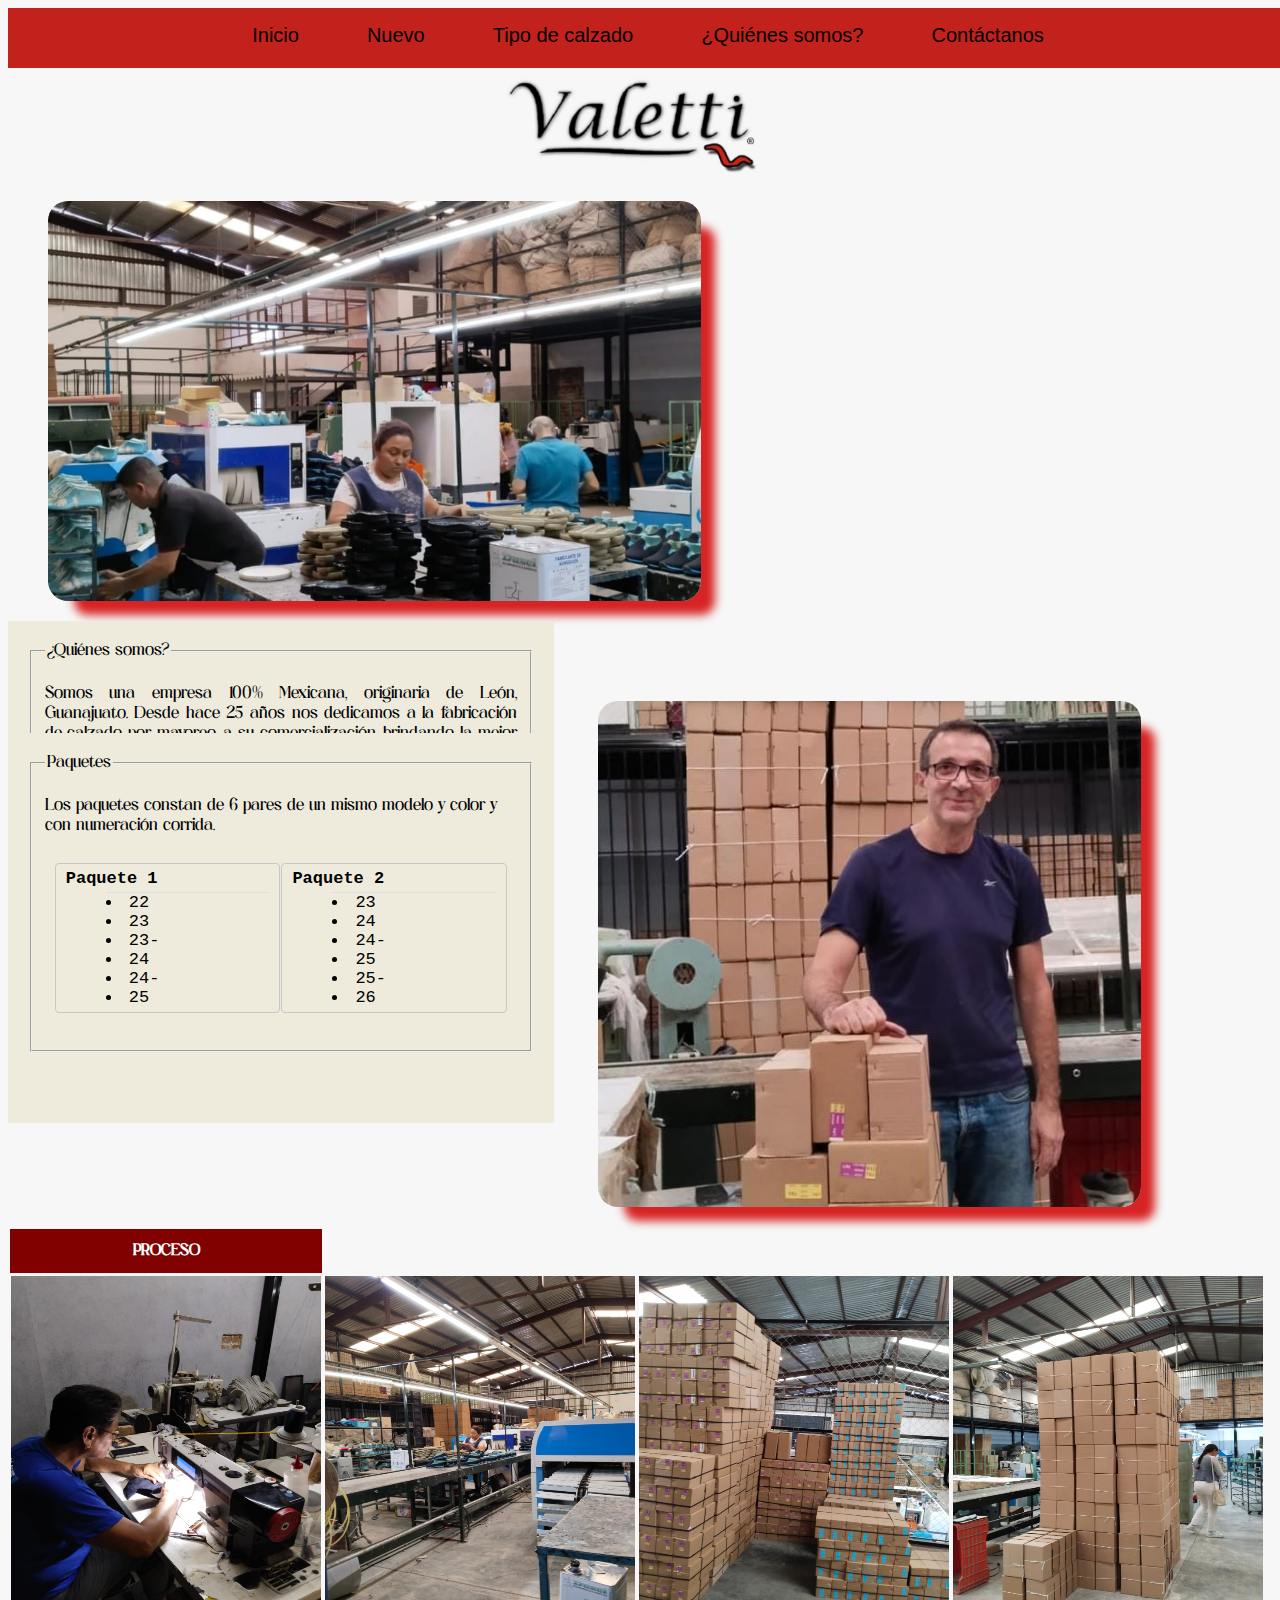
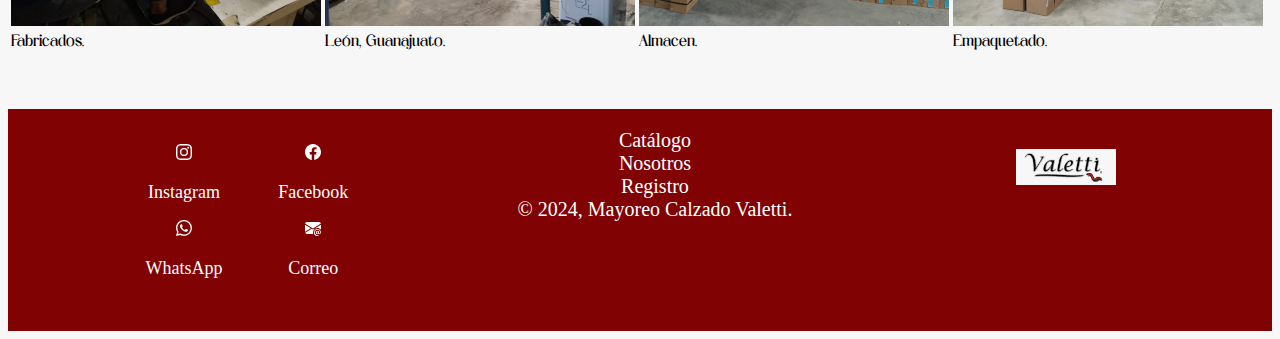
<file: somos.html>
<!DOCTYPE html>
<html lang="en">
<head>
    <meta charset="UTF-8">
    <meta name="viewport" content="width=device-width, initial-scale=1.0">
    <link rel="icon" typr="image/jpg" href="media/logo_valetti.png">
    <link rel="stylesheet" href="css/estilo.css">
    <title> ¿Quiénes somos? </title>
</head>
<body>
    <header class="cabecera">
        <nav id="menu_principal">
            <a href="index.html" class="op_menu">Inicio</a>
            <a href="nuevo.html" class="op_menu">Nuevo</a>
            <a href="tipo.html" class="op_menu">Tipo de calzado</a>
            <a href="somos.html" class="op_menu">¿Quiénes somos?</a>
            <a href="contacto.html" class="op_menu">Contáctanos</a>
            <a id="desplegar" class="op_menu">&equiv;</a>
        </nav>
    </header>

    <figure class="logo">
        <img src="media/logo_valetti.png" alt="logo de la marca">
    </figure>

    <section class="apartado">
    <figure id="uno"></figure>
    <article id="dos">
        <fieldset>
        <legend> ¿Quiénes somos? </legend>
        <p>Somos una empresa 100% Mexicana, originaria de León, Guanajuato.
            Desde hace 25 años nos dedicamos a la fabricación de calzado por mayoreo, a su comercialización, 
            brindando la mejor calidad y servicio. ¡Enviamos de manera segura a todo México!
            Al comprar nuestros productos apoyas a más familias mexicanas consumiendo lo que 
            se hace en el país y obtienes precios directos de fábrica.
    </p>
        </fieldset>
    </article>
</section>

<section class="apartados">
    <article id="tri">
        <fieldset>
        <legend> Paquetes </legend>
        <p> Los paquetes constan de 6 pares de un mismo modelo y color
            y con numeración corrida.
        </p>
        <ul id="rtl_func">
            <li class="list_root" id="f_0">Paquete 1
                <ul id="c_0">
                    <li class="list_child">22</li>
                    <li class="list_child">23</li>
                    <li class="list_child">23-</li>
                    <li class="list_child">24</li>
                    <li class="list_child">24-</li>
                    <li class="list_child">25</li>
                </ul>
            </li>
            <li class="list_root" id="f_0">Paquete 2
                <ul id="c_0">
                    <li class="list_child">23</li>
                    <li class="list_child">24</li>
                    <li class="list_child">24-</li>
                    <li class="list_child">25</li>
                    <li class="list_child">25-</li>
                    <li class="list_child">26</li>
                </ul>
            </li>
        </ul>
        </fieldset>
    </article>
    <figure id="for"></figure>
</section>

<section class="tabla">
    <table>
        <tr>
            <th>PROCESO</th>
        </tr>
    <tr>
        <td><img src="media/maquina.jpeg"><br> Fabricados. </td>
        <td><img src="media/fabriica.jpeg"><br> León, Guanajuato. </td>
        <td><img src="media/almacen.jpeg"><br> Almacen. </td>
        <td><img src="media/caja.jpeg"><br> Empaquetado. </td>
    </tr>
    </table>
</section><br><br><br>

<footer>
    <article class="pie">
    <section class="">
        <a href="https://www.instagram.com/valetti.calzado/" class="redes"><svg xmlns="http://www.w3.org/2000/svg" width="16" height="16" fill="currentColor" class="bi bi-instagram" viewBox="0 0 16 16">
            <path d="M8 0C5.829 0 5.556.01 4.703.048 3.85.088 3.269.222 2.76.42a3.9 3.9 0 0 0-1.417.923A3.9 3.9 0 0 0 .42 2.76C.222 3.268.087 3.85.048 4.7.01 5.555 0 5.827 0 8.001c0 2.172.01 2.444.048 3.297.04.852.174 1.433.372 1.942.205.526.478.972.923 1.417.444.445.89.719 1.416.923.51.198 1.09.333 1.942.372C5.555 15.99 5.827 16 8 16s2.444-.01 3.298-.048c.851-.04 1.434-.174 1.943-.372a3.9 3.9 0 0 0 1.416-.923c.445-.445.718-.891.923-1.417.197-.509.332-1.09.372-1.942C15.99 10.445 16 10.173 16 8s-.01-2.445-.048-3.299c-.04-.851-.175-1.433-.372-1.941a3.9 3.9 0 0 0-.923-1.417A3.9 3.9 0 0 0 13.24.42c-.51-.198-1.092-.333-1.943-.372C10.443.01 10.172 0 7.998 0zm-.717 1.442h.718c2.136 0 2.389.007 3.232.046.78.035 1.204.166 1.486.275.373.145.64.319.92.599s.453.546.598.92c.11.281.24.705.275 1.485.039.843.047 1.096.047 3.231s-.008 2.389-.047 3.232c-.035.78-.166 1.203-.275 1.485a2.5 2.5 0 0 1-.599.919c-.28.28-.546.453-.92.598-.28.11-.704.24-1.485.276-.843.038-1.096.047-3.232.047s-2.39-.009-3.233-.047c-.78-.036-1.203-.166-1.485-.276a2.5 2.5 0 0 1-.92-.598 2.5 2.5 0 0 1-.6-.92c-.109-.281-.24-.705-.275-1.485-.038-.843-.046-1.096-.046-3.233s.008-2.388.046-3.231c.036-.78.166-1.204.276-1.486.145-.373.319-.64.599-.92s.546-.453.92-.598c.282-.11.705-.24 1.485-.276.738-.034 1.024-.044 2.515-.045zm4.988 1.328a.96.96 0 1 0 0 1.92.96.96 0 0 0 0-1.92m-4.27 1.122a4.109 4.109 0 1 0 0 8.217 4.109 4.109 0 0 0 0-8.217m0 1.441a2.667 2.667 0 1 1 0 5.334 2.667 2.667 0 0 1 0-5.334"/>
          </svg><p>Instagram</p></a>

        <a href="https://www.facebook.com/valetti.calzado" class="redes"><svg xmlns="http://www.w3.org/2000/svg" width="16" height="16" fill="currentColor" class="bi bi-facebook" viewBox="0 0 16 16">
            <path d="M16 8.049c0-4.446-3.582-8.05-8-8.05C3.58 0-.002 3.603-.002 8.05c0 4.017 2.926 7.347 6.75 7.951v-5.625h-2.03V8.05H6.75V6.275c0-2.017 1.195-3.131 3.022-3.131.876 0 1.791.157 1.791.157v1.98h-1.009c-.993 0-1.303.621-1.303 1.258v1.51h2.218l-.354 2.326H9.25V16c3.824-.604 6.75-3.934 6.75-7.951"/>
          </svg><p>Facebook</p></a>

          <a href="https://api.whatsapp.com/send?phone=4772191687&text=Hola,%20quisiera%20saber%20m%C3%A1s%20sobre%20" class="redes"><svg xmlns="http://www.w3.org/2000/svg" width="16" height="16" fill="currentColor" class="bi bi-whatsapp" viewBox="0 0 16 16">
            <path d="M13.601 2.326A7.85 7.85 0 0 0 7.994 0C3.627 0 .068 3.558.064 7.926c0 1.399.366 2.76 1.057 3.965L0 16l4.204-1.102a7.9 7.9 0 0 0 3.79.965h.004c4.368 0 7.926-3.558 7.93-7.93A7.9 7.9 0 0 0 13.6 2.326zM7.994 14.521a6.6 6.6 0 0 1-3.356-.92l-.24-.144-2.494.654.666-2.433-.156-.251a6.56 6.56 0 0 1-1.007-3.505c0-3.626 2.957-6.584 6.591-6.584a6.56 6.56 0 0 1 4.66 1.931 6.56 6.56 0 0 1 1.928 4.66c-.004 3.639-2.961 6.592-6.592 6.592m3.615-4.934c-.197-.099-1.17-.578-1.353-.646-.182-.065-.315-.099-.445.099-.133.197-.513.646-.627.775-.114.133-.232.148-.43.05-.197-.1-.836-.308-1.592-.985-.59-.525-.985-1.175-1.103-1.372-.114-.198-.011-.304.088-.403.087-.088.197-.232.296-.346.1-.114.133-.198.198-.33.065-.134.034-.248-.015-.347-.05-.099-.445-1.076-.612-1.47-.16-.389-.323-.335-.445-.34-.114-.007-.247-.007-.38-.007a.73.73 0 0 0-.529.247c-.182.198-.691.677-.691 1.654s.71 1.916.81 2.049c.098.133 1.394 2.132 3.383 2.992.47.205.84.326 1.129.418.475.152.904.129 1.246.08.38-.058 1.171-.48 1.338-.943.164-.464.164-.86.114-.943-.049-.084-.182-.133-.38-.232"/>
          </svg><p>WhatsApp</p></a>

        <a href="https://mail.google.com/mail/u/1/#inbox" class="redes"><svg xmlns="http://www.w3.org/2000/svg" width="16" height="16" fill="currentColor" class="bi bi-envelope-at-fill" viewBox="0 0 16 16">
            <path d="M2 2A2 2 0 0 0 .05 3.555L8 8.414l7.95-4.859A2 2 0 0 0 14 2zm-2 9.8V4.698l5.803 3.546zm6.761-2.97-6.57 4.026A2 2 0 0 0 2 14h6.256A4.5 4.5 0 0 1 8 12.5a4.49 4.49 0 0 1 1.606-3.446l-.367-.225L8 9.586zM16 9.671V4.697l-5.803 3.546.338.208A4.5 4.5 0 0 1 12.5 8c1.414 0 2.675.652 3.5 1.671"/>
            <path d="M15.834 12.244c0 1.168-.577 2.025-1.587 2.025-.503 0-1.002-.228-1.12-.648h-.043c-.118.416-.543.643-1.015.643-.77 0-1.259-.542-1.259-1.434v-.529c0-.844.481-1.4 1.26-1.4.585 0 .87.333.953.63h.03v-.568h.905v2.19c0 .272.18.42.411.42.315 0 .639-.415.639-1.39v-.118c0-1.277-.95-2.326-2.484-2.326h-.04c-1.582 0-2.64 1.067-2.64 2.724v.157c0 1.867 1.237 2.654 2.57 2.654h.045c.507 0 .935-.07 1.18-.18v.731c-.219.1-.643.175-1.237.175h-.044C10.438 16 9 14.82 9 12.646v-.214C9 10.36 10.421 9 12.485 9h.035c2.12 0 3.314 1.43 3.314 3.034zm-4.04.21v.227c0 .586.227.8.581.8.31 0 .564-.17.564-.743v-.367c0-.516-.275-.708-.572-.708-.346 0-.573.245-.573.791"/>
          </svg><p>Correo</p></a>
        </section>
    </article>
            <article class="foooter">
                <a href="tipo.html">Catálogo</a> <br>
                <a href="somos.html">Nosotros</a> <br>
                <a href="contacto.html">Registro</a> <br>
                © 2024, Mayoreo Calzado Valetti. </article>
    <article> <img src="media/logo_valetti.png" id="logo"> </article>
</footer>
</body>
</html>
</file>
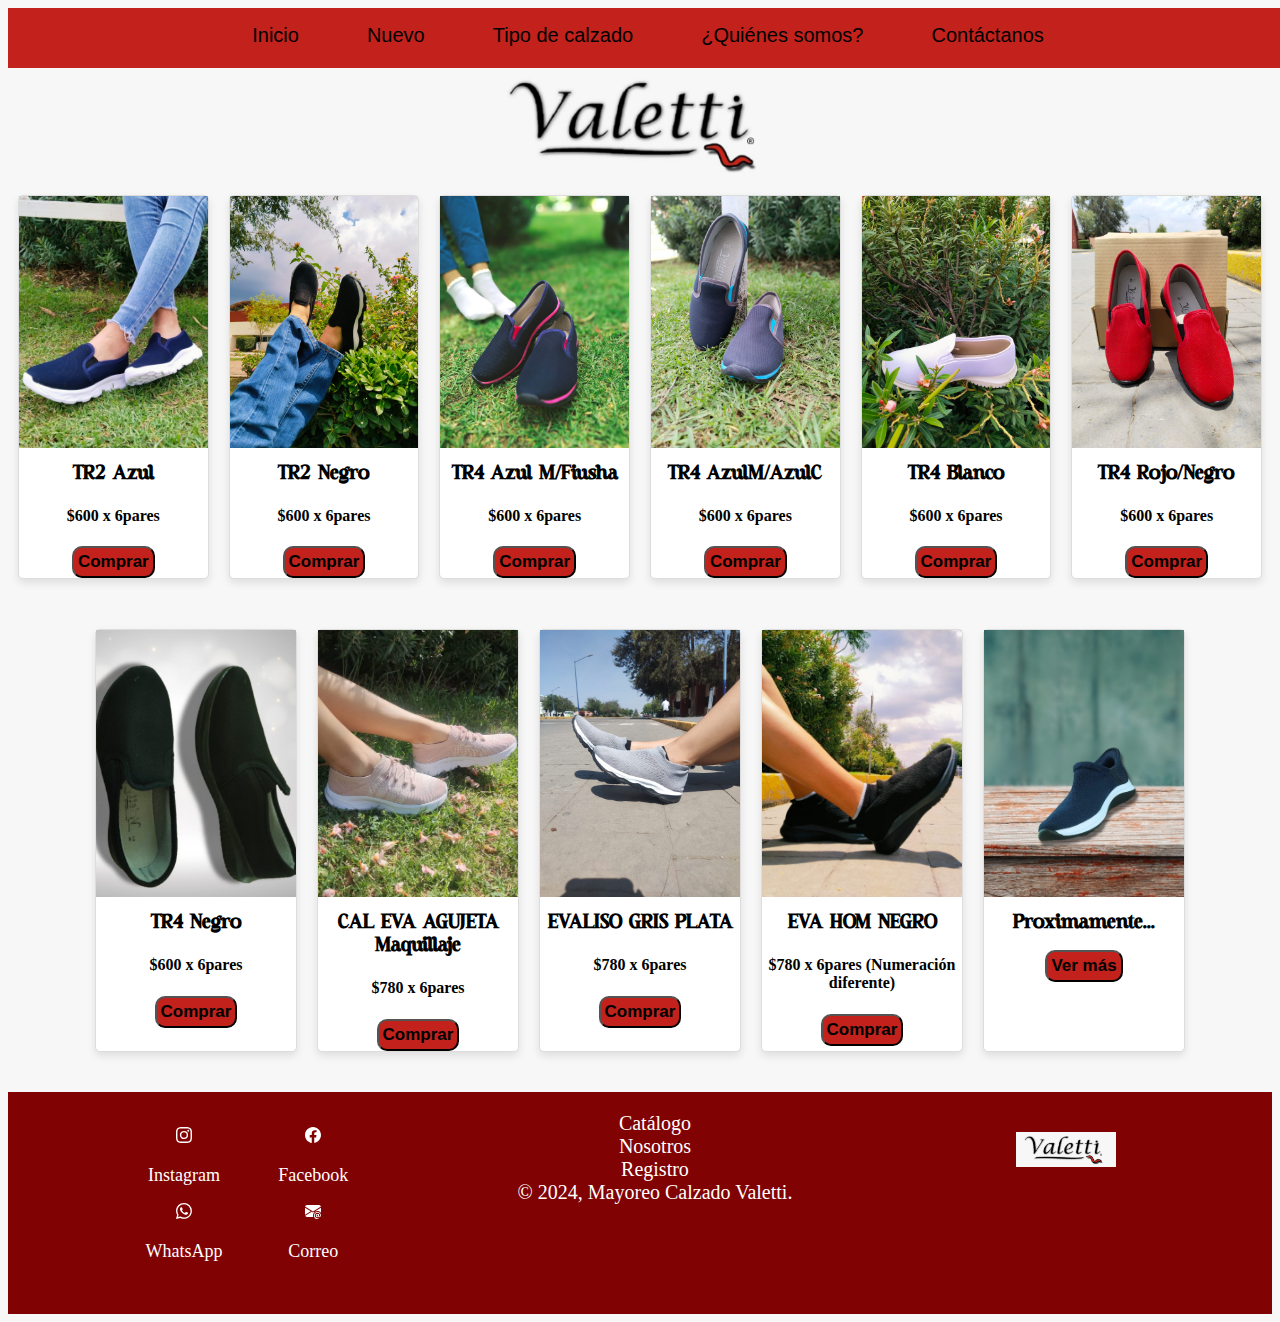
<file: tipo.html>
<!DOCTYPE html>
<html lang="en">
<head>
    <meta charset="UTF-8">
    <meta name="viewport" content="width=device-width, initial-scale=1.0">
    <link rel="stylesheet" href="css/estilo.css">
    <title>Document</title>
</head>
<body>
    <header class="cabecera">
        <nav id="menu_principal">
            <a href="index.html" class="op_menu">Inicio</a>
            <a href="nuevo.html" class="op_menu">Nuevo</a>
            <a href="tipo.html" class="op_menu">Tipo de calzado</a>
            <a href="somos.html" class="op_menu">¿Quiénes somos?</a>
            <a href="contacto.html" class="op_menu">Contáctanos</a>
            <a id="desplegar" class="op_menu">&equiv;</a>
        </nav>
    </header>

    <section>
        <figure class="logo">
            <img src="media/logo_valetti.png" alt="logo de la marca">
        </figure>
    </section>    

    <div class="contenedor">
        <div class="caja">
            <img src="media/tr2.jpeg">
            <h2>TR2 Azul</h2>
            <h4>$600 x 6pares</h4>
            <a href="contacto.html"><input type="button" value="Comprar" class="boton"></a>    
        </div>
        <div class="caja">
            <img src="media/tr2 (2).jpeg">
            <h2>TR2 Negro</h2>
            <h4>$600 x 6pares</h4>
            <a href="contacto.html"><input type="button" value="Comprar" class="boton"></a>  
        </div>
        <div class="caja">
            <img src="media/tr4 (1).jpeg">
            <h2>TR4 Azul M/Fiusha</h2>
            <h4>$600 x 6pares</h4>
            <a href="contacto.html"><input type="button" value="Comprar" class="boton"></a>   
        </div>
        <div class="caja">
            <img src="media/tr4 (2).jpeg">
            <h2>TR4 AzulM/AzulC</h2>
            <h4>$600 x 6pares</h4>
            <a href="contacto.html"><input type="button" value="Comprar" class="boton"></a>    
        </div>
        <div class="caja">
            <img src="media/tr4 (3).jpeg">
            <h2>TR4 Blanco</h2>
            <h4>$600 x 6pares</h4>
            <a href="contacto.html"><input type="button" value="Comprar" class="boton"></a>    
        </div>
        <div class="caja">
            <img src="media/tr4 (4).jpeg">
            <h2>TR4 Rojo/Negro</h2>
            <h4>$600 x 6pares</h4>
            <a href="contacto.html"><input type="button" value="Comprar" class="boton"></a>    
        </div>
    </div>
    <div class="concuchara">    
        <div class="caja">
            <img src="media/TR4.jpeg">
            <h2>TR4 Negro</h2>
            <h4>$600 x 6pares</h4>
            <a href="contacto.html"><input type="button" value="Comprar" class="boton"></a>    
        </div>
        <div class="caja">
            <img src="media/CALEVAAHu.jpeg">
            <h2>CAL EVA AGUJETA Maquillaje</h2>
            <h4>$780 x 6pares</h4>
            <a href="contacto.html"><input type="button" value="Comprar" class="boton"></a>  
        </div>
        <div class="caja">
            <img src="media/EVALISO.jpeg">
            <h2>EVALISO GRIS PLATA</h2>
            <h4>$780 x 6pares</h4>
            <a href="contacto.html"><input type="button" value="Comprar" class="boton"></a>   
        </div>
        <div class="caja">
            <img src="media/EVAHOMB.jpeg">
            <h2>EVA HOM NEGRO</h2>
            <h4>$780 x 6pares (Numeración diferente)</h4>
            <a href="contacto.html"><input type="button" value="Comprar" class="boton"></a>    
        </div>
        <div class="caja">
            <img src="media/PROX.jpeg">
            <h2>Proximamente...</h2>
            <a href="nuevo.html"><input type="button" value="Ver más" class="boton"></a>    
        </div>   
        </div>
    </div>

    <footer>
        <article class="pie">
        <section class="">
            <a href="https://www.instagram.com/valetti.calzado/" class="redes"><svg xmlns="http://www.w3.org/2000/svg" width="16" height="16" fill="currentColor" class="bi bi-instagram" viewBox="0 0 16 16">
                <path d="M8 0C5.829 0 5.556.01 4.703.048 3.85.088 3.269.222 2.76.42a3.9 3.9 0 0 0-1.417.923A3.9 3.9 0 0 0 .42 2.76C.222 3.268.087 3.85.048 4.7.01 5.555 0 5.827 0 8.001c0 2.172.01 2.444.048 3.297.04.852.174 1.433.372 1.942.205.526.478.972.923 1.417.444.445.89.719 1.416.923.51.198 1.09.333 1.942.372C5.555 15.99 5.827 16 8 16s2.444-.01 3.298-.048c.851-.04 1.434-.174 1.943-.372a3.9 3.9 0 0 0 1.416-.923c.445-.445.718-.891.923-1.417.197-.509.332-1.09.372-1.942C15.99 10.445 16 10.173 16 8s-.01-2.445-.048-3.299c-.04-.851-.175-1.433-.372-1.941a3.9 3.9 0 0 0-.923-1.417A3.9 3.9 0 0 0 13.24.42c-.51-.198-1.092-.333-1.943-.372C10.443.01 10.172 0 7.998 0zm-.717 1.442h.718c2.136 0 2.389.007 3.232.046.78.035 1.204.166 1.486.275.373.145.64.319.92.599s.453.546.598.92c.11.281.24.705.275 1.485.039.843.047 1.096.047 3.231s-.008 2.389-.047 3.232c-.035.78-.166 1.203-.275 1.485a2.5 2.5 0 0 1-.599.919c-.28.28-.546.453-.92.598-.28.11-.704.24-1.485.276-.843.038-1.096.047-3.232.047s-2.39-.009-3.233-.047c-.78-.036-1.203-.166-1.485-.276a2.5 2.5 0 0 1-.92-.598 2.5 2.5 0 0 1-.6-.92c-.109-.281-.24-.705-.275-1.485-.038-.843-.046-1.096-.046-3.233s.008-2.388.046-3.231c.036-.78.166-1.204.276-1.486.145-.373.319-.64.599-.92s.546-.453.92-.598c.282-.11.705-.24 1.485-.276.738-.034 1.024-.044 2.515-.045zm4.988 1.328a.96.96 0 1 0 0 1.92.96.96 0 0 0 0-1.92m-4.27 1.122a4.109 4.109 0 1 0 0 8.217 4.109 4.109 0 0 0 0-8.217m0 1.441a2.667 2.667 0 1 1 0 5.334 2.667 2.667 0 0 1 0-5.334"/>
              </svg><p>Instagram</p></a>
    
            <a href="https://www.facebook.com/valetti.calzado" class="redes"><svg xmlns="http://www.w3.org/2000/svg" width="16" height="16" fill="currentColor" class="bi bi-facebook" viewBox="0 0 16 16">
                <path d="M16 8.049c0-4.446-3.582-8.05-8-8.05C3.58 0-.002 3.603-.002 8.05c0 4.017 2.926 7.347 6.75 7.951v-5.625h-2.03V8.05H6.75V6.275c0-2.017 1.195-3.131 3.022-3.131.876 0 1.791.157 1.791.157v1.98h-1.009c-.993 0-1.303.621-1.303 1.258v1.51h2.218l-.354 2.326H9.25V16c3.824-.604 6.75-3.934 6.75-7.951"/>
              </svg><p>Facebook</p></a>
    
              <a href="https://api.whatsapp.com/send?phone=4772191687&text=Hola,%20quisiera%20saber%20m%C3%A1s%20sobre%20" class="redes"><svg xmlns="http://www.w3.org/2000/svg" width="16" height="16" fill="currentColor" class="bi bi-whatsapp" viewBox="0 0 16 16">
                <path d="M13.601 2.326A7.85 7.85 0 0 0 7.994 0C3.627 0 .068 3.558.064 7.926c0 1.399.366 2.76 1.057 3.965L0 16l4.204-1.102a7.9 7.9 0 0 0 3.79.965h.004c4.368 0 7.926-3.558 7.93-7.93A7.9 7.9 0 0 0 13.6 2.326zM7.994 14.521a6.6 6.6 0 0 1-3.356-.92l-.24-.144-2.494.654.666-2.433-.156-.251a6.56 6.56 0 0 1-1.007-3.505c0-3.626 2.957-6.584 6.591-6.584a6.56 6.56 0 0 1 4.66 1.931 6.56 6.56 0 0 1 1.928 4.66c-.004 3.639-2.961 6.592-6.592 6.592m3.615-4.934c-.197-.099-1.17-.578-1.353-.646-.182-.065-.315-.099-.445.099-.133.197-.513.646-.627.775-.114.133-.232.148-.43.05-.197-.1-.836-.308-1.592-.985-.59-.525-.985-1.175-1.103-1.372-.114-.198-.011-.304.088-.403.087-.088.197-.232.296-.346.1-.114.133-.198.198-.33.065-.134.034-.248-.015-.347-.05-.099-.445-1.076-.612-1.47-.16-.389-.323-.335-.445-.34-.114-.007-.247-.007-.38-.007a.73.73 0 0 0-.529.247c-.182.198-.691.677-.691 1.654s.71 1.916.81 2.049c.098.133 1.394 2.132 3.383 2.992.47.205.84.326 1.129.418.475.152.904.129 1.246.08.38-.058 1.171-.48 1.338-.943.164-.464.164-.86.114-.943-.049-.084-.182-.133-.38-.232"/>
              </svg><p>WhatsApp</p></a>
    
            <a href="https://mail.google.com/mail/u/1/#inbox" class="redes"><svg xmlns="http://www.w3.org/2000/svg" width="16" height="16" fill="currentColor" class="bi bi-envelope-at-fill" viewBox="0 0 16 16">
                <path d="M2 2A2 2 0 0 0 .05 3.555L8 8.414l7.95-4.859A2 2 0 0 0 14 2zm-2 9.8V4.698l5.803 3.546zm6.761-2.97-6.57 4.026A2 2 0 0 0 2 14h6.256A4.5 4.5 0 0 1 8 12.5a4.49 4.49 0 0 1 1.606-3.446l-.367-.225L8 9.586zM16 9.671V4.697l-5.803 3.546.338.208A4.5 4.5 0 0 1 12.5 8c1.414 0 2.675.652 3.5 1.671"/>
                <path d="M15.834 12.244c0 1.168-.577 2.025-1.587 2.025-.503 0-1.002-.228-1.12-.648h-.043c-.118.416-.543.643-1.015.643-.77 0-1.259-.542-1.259-1.434v-.529c0-.844.481-1.4 1.26-1.4.585 0 .87.333.953.63h.03v-.568h.905v2.19c0 .272.18.42.411.42.315 0 .639-.415.639-1.39v-.118c0-1.277-.95-2.326-2.484-2.326h-.04c-1.582 0-2.64 1.067-2.64 2.724v.157c0 1.867 1.237 2.654 2.57 2.654h.045c.507 0 .935-.07 1.18-.18v.731c-.219.1-.643.175-1.237.175h-.044C10.438 16 9 14.82 9 12.646v-.214C9 10.36 10.421 9 12.485 9h.035c2.12 0 3.314 1.43 3.314 3.034zm-4.04.21v.227c0 .586.227.8.581.8.31 0 .564-.17.564-.743v-.367c0-.516-.275-.708-.572-.708-.346 0-.573.245-.573.791"/>
              </svg><p>Correo</p></a>
            </section>
        </article>
                <article class="foooter">
                    <a href="tipo.html">Catálogo</a> <br>
                    <a href="somos.html">Nosotros</a> <br>
                    <a href="contacto.html">Registro</a> <br>    
                 © 2024, Mayoreo Calzado Valetti. </article>
        <article> <img src="media/logo_valetti.png" id="logo"> </article>
    </footer>
</body>
</html>
</file>
<file: css/estilos.css>
@font-face {
    font-family: 'Rugakile';
    src: url(../font/Rugakile.otf);
}
@font-face {
    font-family: 'Regikan';
    src: url(../font/Regikan.otf);
}
@font-face {
    font-family: 'Valneck';
    src: url(../font/Valneck.otf);
}
@font-face {
    font-family: 'Rustyne';
    src: url(../font/Rustyne.otf);
}
*{
    margin: 0;
    padding: 0;
    box-sizing: border-box;
}
html{
    font-size: 16px;
    /*propiedad para el responsive*/
    scroll-behavior: smooth;/*comportamiento del scroll, movimiento suave*/
}
body{
    font-size: 0;
    background-color: #f7f7f7;
}
.cabecera{
    width: 100%;
    height: 60px;
    background-color: #C2221B;
    text-align: center;
    display:inline-block;
    justify-content: space-between;
    align-items: center;
    padding: 0 .5rem;
    position: sticky;
    top: 0;
    z-index: 1;
}
.op_menu{
    display: inline-block;
    text-decoration: none;
    color: #000;
    margin: 1rem 2rem;
    font-size: 20px;
    top: auto;
    font-family: 'Segoe UI', Tahoma, Geneva, Verdana, sans-serif ;
}
#menu_principal a:hover:not(#desplegar){/*hover:not: pasar el cursor por encima excepto por id desplegar*/
    color: #fff;
    border-bottom: 2px solid #fff;
}
#menu_principal #desplegar{
    display: none;
}

.logo{
    width: 25%;
    margin: 0;
}
.logo img{
    width: 100%;
    position: relative;
    left: 150%;

}
.apartado_uno{
    width: 100%;
    height: 800px;
    margin: 0;
    padding: 0;
}
#parte1{
    width: 120%;
    height: 500px;
    margin: 0px auto;
    float: left;
    position: relative;
    overflow: hidden;
}
.imagen_inicio{
    width: 84%;
    /*padding: 1rem 2rem;*/
}
.text_imagen{
    position: absolute;
    top: 35%;
    left: 40%;
    transform: translate(-50%, -50%);
    color: #fff;
    text-shadow: 1px 3px 4px #000;
    font-family: 'Regikan';
    padding: 10px;
    font-size: 60px;
    font-weight: bold;
    text-align: center;
    width: 100%;
}
.contenedor {
    display: flex;
    justify-content: center;
    margin-bottom: 50px;
}
.caja {
    background-color: white;
    border: 1px solid #ddd;
    border-radius: 5px;
    box-shadow: 0 4px 8px rgba(0, 0, 0, 0.1);
    text-align: center;
    width: 300px;
    text-align: center;
    margin: 10px;
    
}

.caja img {
    width: 100%;
    height: auto;
    display: block;
}

.caja h2 {
    font-size: 1.5rem;
    margin: 15px 0;
    color: #000;
    font-family: 'Regikan';
    font-size: 20px;
}

.caja p {
    font-size: 1rem;
    padding: 0 15px 15px;
    color: #000000;
}

/* Agregar efecto hover */
.caja:hover {
    transform: translateY(-5px);
    box-shadow: 0 8px 10px 10px rgba(141, 141, 141, 0.603);
}
.boton{
    background-color: #C2221B;
    color: #000;
    border-radius: 10px;
    font-size: 17px;
    padding: 4px;
    font-family:'Segoe UI', Tahoma, Geneva, Verdana, sans-serif;
    font-weight: bold;
    justify-content: center;
}

#logo{
    width:100px;
    height:auto;
    margin-top: 20px;
}

#top5{
    width: 60%;
    height: 250px;
    margin: 0 auto;
    overflow: hidden;
    background-color: #EEEBDD;
    padding: 20px;
    margin-bottom: 70px;
    margin-top: -200px;
    font-family: 'Regikan';
    font-size:22px;
    text-align: center;
}

footer img{
    width: 10%;
    height: auto;
}
footer article {
    width: 33%; 
    padding: 20px;
    display: inline-block;
    vertical-align: middle;
    text-align: center;
    color: #ffffff;
    font-family: "Poppins";
}
footer{
    background-color: #810202;
    display: flex;
}
.foooter{
    font-size: 20px;
}
.foooter a{
    text-decoration: none;
    color: white;
}
.boton:hover{
    transform: translateY(-2px);
    box-shadow: 0 2px 5px 3px rgba(184, 183, 183, 0.603);

}
.pie{
    margin: 15px;
}
.redes{
    justify-content: space-between;
    text-align: center;
    display: inline-block;
    padding-left:40px ;
    width: 23%;
    line-height: 20px;
    font-size: 18px;
    text-decoration: none;
    color: #fff;
}
</file>
<file: css/contacto.css>
*{
    margin: 0;
    padding: 0;
    box-sizing: border-box;
}
html{
    font-size: 16px;
    /*propiedad para el responsive*/
    scroll-behavior: smooth;/*comportamiento del scroll, movimiento suave*/
}
body{
    font-size: 0;
    background-color: #810202;
}
.cabecera{
    width: 100%;
    height: 60px;
    background-color: #C2221B;
    text-align: center;
    display:inline-block;
    justify-content: space-between;
    align-items: center;
    padding: 0 .5rem;
    position: sticky;
    top: 0;
    z-index: 1;
}
.op_menu{
    display: inline-block;
    text-decoration: none;
    color: #000;
    margin: 1rem 2rem;
    font-size: 20px;
    top: auto;
    font-family: 'Segoe UI', Tahoma, Geneva, Verdana, sans-serif ;
}
#menu_principal a:hover:not(#desplegar){/*hover:not: pasar el cursor por encima excepto por id desplegar*/
    color: #fff;
    border-bottom: 2px solid #fff;
}
#menu_principal #desplegar{
    display: none;
}
#parte1{
    width:35%;
    height:800px;
    margin:0px auto;
    padding:0;
    float: left;
    position:inherit;
    display: inline-block;
    overflow: hidden;
    background-image: url(../media/contacto_fondo.JPG);
    background-size: cover;
    text-align: center;
    color: #f7f7f7;
}
#parte1 label{
    font-size: 20px;
    color: #cd966c;
    text-shadow: 1px 2px #000;
    font-family: 'Franklin Gothic Medium', 'Arial Narrow', Arial, sans-serif;

}
.imagen_contacto{
    width: 60%;
    margin-top: 25px;
}
h3{
    margin:0;
    color: #cd966c;
    font-size:16px;
    text-align: center;
    vertical-align: middle;
    line-height:50px;
    font-family: "Rugakile";
    letter-spacing: 1.2px;
}
h1{
    margin:0;
    color:#ffffff;
    text-shadow: 1px 3px 4px #000;
    font-size:30px;
    text-align: center;
    vertical-align:middle;
    line-height:50px;
    font-family:'Franklin Gothic Medium', 'Arial Narrow', Arial, sans-serif;
}
.ubi{
    align-items: center;
    padding: 30px;
    margin: auto;
    display: grid;
    place-items: center;
}
.redes {
    text-align: center;
    display: inline-block;
    padding-left:40px ;
    width: 23%;
    font-size: 18px;
    text-decoration: none;
    color: #cd966c;
}
#image{
    margin-top: 20px;
    width:450px;
    height:500px;
    display: inline-block;
    margin-left: 50px;
}
#parte2{
    width:50%;
    height:800px;
    margin: 0px auto;
    float:right;
    overflow:hidden;
    background-color: #810202;
}
.apartado{
    width: 100%;
    height: 800px;
    margin: 0;
    padding: 0;
}
label{
    font-family: Cambria, Cochin, Georgia, Times, 'Times New Roman', serif;
    font-size: 20px;
}
.boton{
    margin: 10px;
    background-color: #cd966c;
    border: 1px solid;
    color: #000;
    border-radius: 8px;
    font-size: 17px;
    padding: 4px;
    font-family:'Segoe UI', Tahoma, Geneva, Verdana, sans-serif;
    font-weight: bold;
    justify-content: center;
}
footer img{
    width: 10%;
    height: auto;
}
footer article {
    width: 33%; 
    padding: 20px;
    display: inline-block;
    vertical-align: middle;
    text-align: center;
    color: #ffffff;
    font-family: "Poppins";
}
footer{
    background-color: #810202;
    display: flex;
}
.foooter{
    font-size: 20px;
}
.foooter a{
    text-decoration: none;
    color: #fff;
}
</file>
<file: css/hoja.css>
@font-face {
    font-family: 'Rugakile';
    src: url(../font/Rugakile.otf);
}
@font-face {
    font-family: 'Regikan';
    src: url(../font/Regikan.otf);
}
@font-face {
    font-family: 'Valneck';
    src: url(../font/Valneck.otf);
}
@font-face {
    font-family: 'Rustyne';
    src: url(../font/Rustyne.otf);
}
html{
    font-size: 16px;
    /*propiedad para el responsive*/
    scroll-behavior: smooth;/*comportamiento del scroll, movimiento suave*/
}
body{
    font-size: 0;
    background-color: #f7f7f7;
}
.banner{
    width: 100%;
    padding: 9rem 3rem;/*rem: se adapta a la pantalla*/
    text-align: center;
    background-color: rgba(0, 0, 0, 0.4);
    background-image: url(../media/maquillaje.2.jpg);
    background-size: cover;
}
.banner h1{
    color: #fff;
    font-size: 2rem;
    font-family: 'Segoe UI', Tahoma, Geneva, Verdana, sans-serif;
}
.cabecera{
    width: 100%;
    height: 60px;
    background-color: #C2221B;
    text-align: center;
    display:inline-block;
    justify-content: space-between;
    align-items: center;
    padding: 0 .5rem;
    position: sticky;
    top: 0;
    z-index: 1;
}
.op_menu{
    display: inline-block;
    text-decoration: none;
    color: #000;
    margin: 1rem 2rem;
    font-size: 20px;
    top: auto;
    font-family: 'Segoe UI', Tahoma, Geneva, Verdana, sans-serif ;
}
#menu_principal a:hover:not(#desplegar){/*hover:not: pasar el cursor por encima excepto por id desplegar*/
    color: #fff;
    border-bottom: 2px solid #fff;
}
#menu_principal #desplegar{
    display: none;
}
#parte1{
    width:50%;
    height:800px;
    margin:0px auto;
    padding:0;
    float:left;
    position:relative;
    overflow: hidden;
    background-color: #810000;
}
#image{
    margin-top: 20px;
    width:450px;
    height:500px;
    display: inline-block;
    margin-left: 50px;
}
#parte2{
    width:50%;
    height:800px;
    margin: 0px auto;
    float:right;
    overflow:hidden;
}
h4{
    margin:0;
    padding-top: 5rem;
    color: #cd966c;
    font-size:35px;
    text-align: center;
    vertical-align:vertical;
    font-family: 'Rugakile';
    /*letter-spacing: 10px;*/
}
h3{
    margin:0;
    color: #cd966c;
    font-size:16px;
    text-align: center;
    vertical-align: middle;
    line-height:100px;
    font-family: "Rugakile";
    letter-spacing: 1.5px;
}
h1{
    margin:0;
    color:#ffffff;
    text-shadow: 1px 3px 4px #000;
    font-size:50px;
    text-align: center;
    vertical-align:middle;
    line-height:100px;
    font-family: 'Regikan';
}
button{
    border: none;
    height: 45px;
    width: 150px;
    border-radius: 20px;
    background-color: rgba(0, 0, 0, 0.857);
    color: #ffffff; 
    float: left;
    margin-left: 250px;
    font-family: "Rugakile";
    letter-spacing: 1.5px;
}
#logo{
    width:100px;
    height:50px;
}

#logo{
    width:100px;
    height:auto;
    margin-top: 20px;
}
footer img{
    width: 10%;
    height: auto;
}
footer article {
    width: 33%; 
    padding: 20px;
    display: inline-block;
    vertical-align: middle;
    text-align: center;
    color: #ffffff;
    font-family: "Poppins";
}
footer{
    background-color: #810202;
    display: flex;
}
.foooter{
    font-size: 20px;
}
.boton:hover{
    transform: translateY(-2px);
    box-shadow: 0 2px 5px 3px rgba(184, 183, 183, 0.603);

}
.pie{
    margin: 15px;
}
.redes{
    justify-content: space-between;
    text-align: center;
    display: inline-block;
    padding-left:40px ;
    width: 23%;
    line-height: 20px;
    font-size: 18px;
    text-decoration: none;
    color: #fff;
}
</file>
<file: css/nuevo.css>
/* Productos d catálogo */
.main h3{
    font-size: 28px;
}
.contenedor-productos{
    display: flex;
    grid-gap: 10px;
    margin: 30px;
    justify-content: space-around;
  }
.producto {
    border: 2px solid #49362b;
    padding: 20px;
    text-align: center;
    position: relative;
}
.producto:before {
    content: "Nuevo";
    background: #620907;
    padding: 10px;
    width: 60px;
    position: absolute;
    top: 20px;
    right: 10px;
    transform: rotate(-90deg);
    color: white;
}
.producto_info{
    width: 40%;
    border: 2px solid #49362b;
    padding: 30px;
    text-align: center;
    position: relative;

}
.producto_img{
    width: 100%;
    height: auto;
    object-fit: cover;
}
.producto_nombre{
    text-align: center;
}
.precio {
    font-size: 20px;
    color: #0f2449;
    font-weight: bold;
}
  .boton{
    background-color: #a3a3a3;
    border: 1px solid;
    color: #000;
    border-radius: 8px;
    font-size: 17px;
    padding: 4px;
    font-family:'Segoe UI', Tahoma, Geneva, Verdana, sans-serif;
    font-weight: bold;
    justify-content: center;
}
.info p{
    font-size: 20px;
}
.video{
    width: 30%;
    height: auto;
    margin: 2% 8px -12px 30px;

}
</file>
<file: css/estilo.css>
@font-face {
    font-family: 'Rugakile';
    src: url(../font/Rugakile.otf);
}
@font-face {
    font-family: 'Regikan';
    src: url(../font/Regikan.otf);
}
@font-face {
    font-family: 'Valneck';
    src: url(../font/Valneck.otf);
}
@font-face {
    font-family: 'Rustyne';
    src: url(../font/Rustyne.otf);
}

body{
    background-color: #f7f7f7;
    
}
.cabecera{
    width: 100%;
    height: 60px;
    background-color: #C2221B;
    text-align: center;
    display:inline-block;
    justify-content: space-between;
    align-items: center;
    padding: 0 .5rem;
    position: sticky;
    top: 0;
    z-index: 1;
}
.op_menu{
    display: inline-block;
    text-decoration: none;
    color: #010101;
    margin: 1rem 2rem;
    font-size: 20px;
    top: auto;
    font-family: 'Segoe UI', Tahoma, Geneva, Verdana, sans-serif;
}
#menu_principal a:hover:not(#desplegar){/*hover:not: pasar el cursor por encima excepto por id desplegar*/
    color: #fff;
    border-bottom: 2px solid #fff;
}
#menu_principal #desplegar{
    display: none;
}

.apartado{
    height: 500px;
}

.logo{
    width: 25%;
    margin: 0;
}
.logo img{
    width: 100%;
    position: relative;
    left: 150%;

}

#uno{
    width: 20%;
    padding: 200px;
    background: url(../media/fabricaa.jpeg);
    background-size: cover;
    border-radius: 20px;
    box-shadow: 20px 20px 10px -6px #d72323;
}
#dos{
    width: 40%;
    height: 250px;
    margin: 0 auto;
    overflow: hidden;
    background-color: #EEEBDD;
    padding: 20px;
    margin-bottom: 70px;
    font-family: 'Rugakile';
    font-size:17px;
    text-align: justify;
}
#for{
    width: 3%;
    padding: 200px;
    padding: 20%;
    background: url(../media/pp.jpeg);
    background-size: cover;
    border-radius: 20px;
    box-shadow: 20px 20px 10px -6px #d72323;
}
#tri{
    width: 40%;
    height: 350px;
    margin: 0 auto;
    overflow: hidden;
    background-color: #EEEBDD;
    padding: 20px;
    margin-bottom: 100px;
    font-family: 'Rugakile';
    font-size:17px;
}
#uno, #dos, #tri, #for{
    display: inline-block;

}

.tabla{
    width: 100%;
    color: #000;
    font-family: 'Rugakile';
    float: center;
}
.tabla th{
    padding-top: 12px;
    padding-bottom: 12px;
    text-align: center;
    background-color: #810000;
    color: white;
}
.tabla img{
    width: 310px;
    height: 350px;
}


.contenedor, .concuchara{
    display: flex;
    justify-content: center;
    margin-bottom: 30px;
}
.caja {
    background-color: white;
    border: 1px solid #ddd;
    border-radius: 5px;
    box-shadow: 0 4px 8px rgba(0, 0, 0, 0.1);
    text-align: center;
    width: 200px;
    margin: 10px;
    
}
.caja img {
    width: 100%;
    height: auto;
    display: block;
}
.caja h2 {
    font-size: 1.5rem;
    margin: 15px 0;
    color: #000;
    font-family: 'Valneck';
    font-size: 20px;
}
.caja p {
    font-size: 1rem;
    padding: 0 15px 15px;
    color: #000000;
}
.caja:hover {
    transform: translateY(-5px);
    box-shadow: 0 8px 10px 10px rgba(141, 141, 141, 0.603);
}
.boton{
    background-color: #C2221B;
    color: #000;
    border-radius: 10px;
    font-size: 17px;
    padding: 4px;
    font-family:'Segoe UI', Tahoma, Geneva, Verdana, sans-serif;
    font-weight: bold;
    justify-content: center;
}



#logo{
    width:100px;
    height:auto;
    margin-top: 20px;
}
footer img{
    width: 10%;
    height: auto;
}
footer article {
    width: 33%; 
    padding: 20px;
    display: inline-block;
    vertical-align: middle;
    text-align: center;
    color: #ffffff;
    font-family: "Poppins";
}
footer{
    background-color: #810202;
    display: flex;
}
.foooter{
    font-size: 20px;
}
.foooter a{
    text-decoration: none;
    color: white;
}
.boton:hover{
    transform: translateY(-2px);
    box-shadow: 0 2px 5px 3px rgba(184, 183, 183, 0.603);
}
.foooter a{
    text-decoration: none;
    color: white;
}

.pie{
    margin: 15px;
}
.redes{
    justify-content: space-between;
    text-align: center;
    display: inline-block;
    padding-left:40px ;
    width: 23%;
    line-height: 20px;
    font-size: 18px;
    text-decoration: none;
    color: #fff;
}

ul#rtl_func {
    display: flex;
    flex-flow: row wrap;
    justify-content: space-between;
    overflow: auto;
    padding: 0 10px;
    list-style: none;
  }
  ul#rtl_func > li {
    border-radius: 4px;
    border: 1px solid #c7c7c7;
    font-weight: bold;
    font-family:'Courier New', Courier, monospace;
    margin: 10px 0;
    min-width: 45%;
    padding: 5px 10px;
    transition: box-shadow .25s ease;
  }
  ul#rtl_func > li:hover {
    box-shadow: 0px 0px 15px 5px rgba(0,0,0,.15);
    cursor: default;
  }
  ul#rtl_func > li > ul > li {
    list-style:inside;
    font-weight: normal;
  }
  ul#rtl_func > li > ul > li:first-of-type {
    border-top: 1px solid #dfdfdf;
    margin-top: 4px;
  }
</file>
